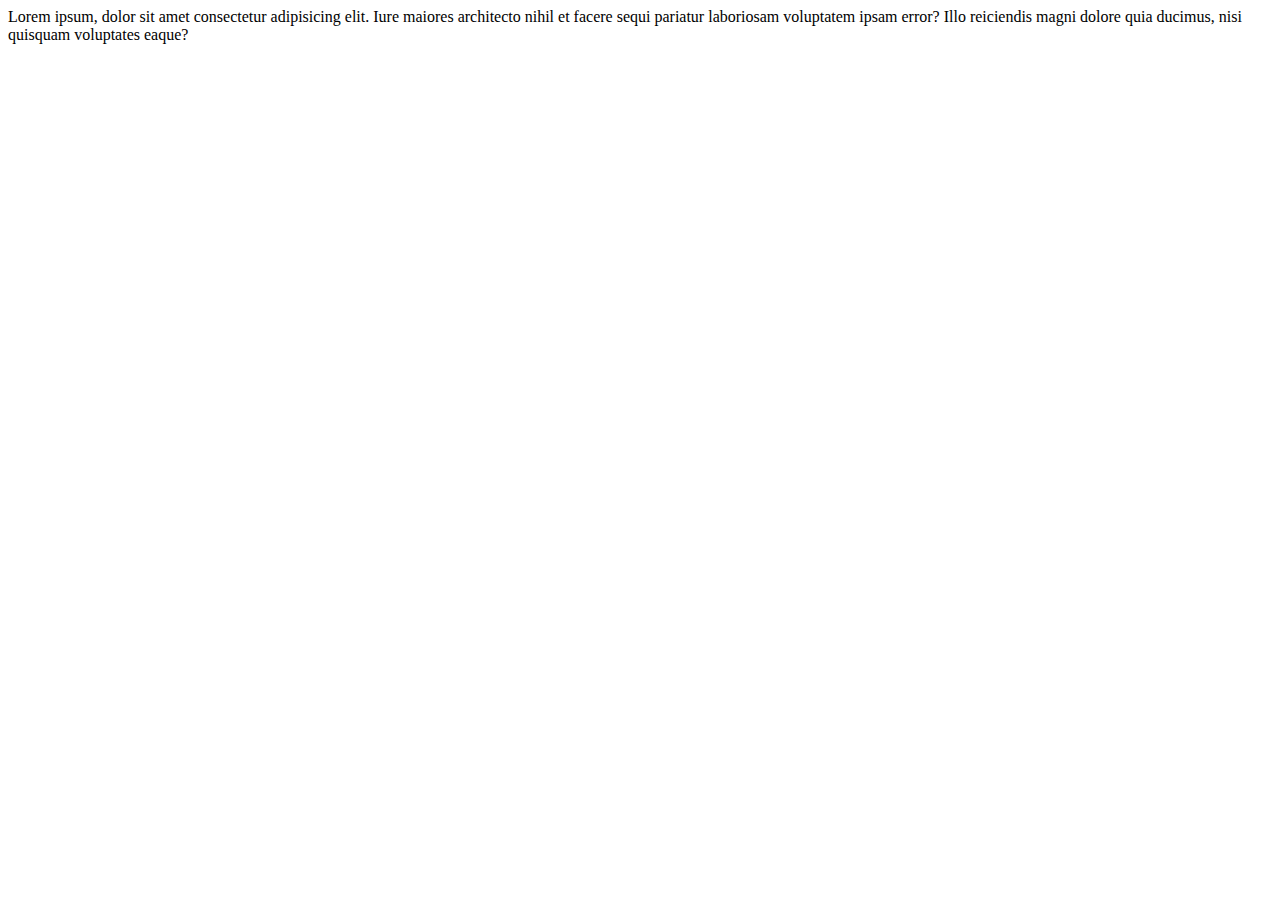
<file: index.html>
<!DOCTYPE html>
<html lang="en">
<head>
    <meta charset="UTF-8">
    <meta name="viewport" content="width=device-width, initial-scale=1.0">
    <title>Document</title>
</head>
<body>
    Lorem ipsum, dolor sit amet consectetur adipisicing elit. Iure maiores architecto nihil et facere sequi pariatur laboriosam voluptatem ipsam error? Illo reiciendis magni dolore quia ducimus, nisi quisquam voluptates eaque?
</body>
</html>
</file>
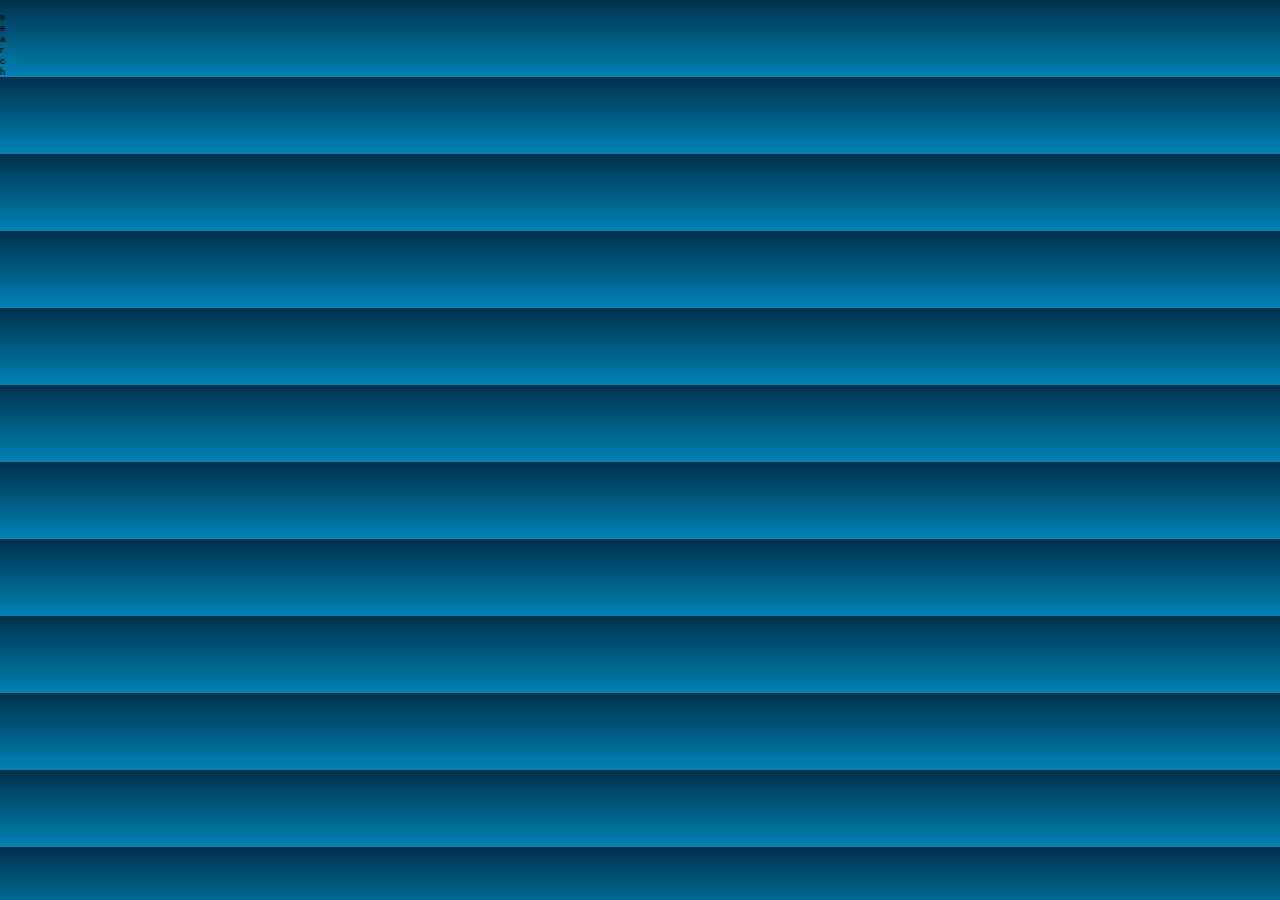
<file: src/Course_card.html>
<!DOCTYPE html>
<html lang="en">
<head>
    <meta charset="UTF-8">
    <meta name="viewport" content="width=device-width, initial-scale=1.0">
    <link rel="shortcut icon" href="../src/img/pics/logo.png" type="image/x-icon">
    <title>Карточка курса</title>
    <link rel="preconnect" href="https://fonts.googleapis.com" />
    <link rel="preconnect" href="https://fonts.gstatic.com" crossorigin />
    <link href="https://fonts.googleapis.com/css2?family=Roboto:wght@400;500;700&display=swap" rel="stylesheet" />
    <link rel="stylesheet" href="https://cdnjs.cloudflare.com/ajax/libs/font-awesome/6.3.0/css/all.min.css"
        integrity="sha512-SzlrxWUlpfuzQ+pcUCosxcglQRNAq/DZjVsC0lE40xsADsfeQoEypE+enwcOiGjk/bSuGGKHEyjSoQ1zVisanQ=="
        crossorigin="anonymous" referrerpolicy="no-referrer" />
    <link rel="stylesheet" href="/src/css/course_card.min.css" />
    <link rel="preconnect" href="https://fonts.googleapis.com">
<link rel="preconnect" href="https://fonts.gstatic.com" crossorigin>
<link href="https://fonts.googleapis.com/css2?family=Inter:wght@100..900&family=Knewave&display=swap" rel="stylesheet">
</head>
<body>
    <!-- <header class="header">
        <div class="line"></div>
        <div class="bc"></div>

        <div class="container">
            <div class="header__top">
                <nav class="nav">
                    <div class="logo">
                        <a href="index.html">
                            <img src="img/pics/logo.png" alt="">
                        </a>
                    </div>

                    <ul class="nav-list">
                        <li><a href="#">Обучение</a></li>
                        <li><a href="#">Туризм</a></li>
                        <li><a href="#">Дайвинг-центры</a></li>
                        <li><a href="#">О нас</a></li>
                        <li><a href="#">Контакты</a></li>
                    </ul>

                    <div class="nav-medium">
                        <div class="nav-dollar">
                            <img src="img/icons/dollar.png" alt="">
                            <p>94.81</p>
                        </div>

                        <div class="nav-euro">
                            <img src="img/icons/euro.png" alt="">
                            <p>101.26</p>
                        </div>
                    </div>

                    <div class="nav-regular">
                        <i class="fa-solid fa-phone-volume"></i>
                        <p>+7 (495) 925-77-99</p>
                    </div>

                    <div class="nav-last">
                        <a href="#" class="login">
                            <img src="img/icons/user-1.svg" alt="">
                            Войти
                        </a>

                        <a href="#" class="theme">
                            <img src="img/icons/sun-1.svg" alt="">
                        </a>
                    </div>
                </nav>
            </div>

            <div class="header__row">
                <div class="path">
                    <ul>
                        <li class="path_item"><a href="#">Главная </a></li>
                        <li class="path_item "><a href="#">Туризм</a></li>
                        <li class="path_item current"><a href="#"> Экспедиционный круиз в Антарктиду 31 января — 14 февраля </a></li>
                    </ul>
                </div>

                <div class="header__content">
                    <div class="header__left">
                        <h1 class="header__title title-large">
                            Экспедиционный круиз в Антарктиду
                        </h1>
                        <p class="header_sub-title">*Для участия в экспедиции необходимо наличие опыта 30 погружений в сухом костюме, а также собственное снаряжение.</p>
                    </div>

                    <div class="header__right">
                        <a href="#"><img src="./img/icons/392526_arrow_left_icon 1.svg" alt=""></a>
                        <a href="#"><img src="./img/icons/392526_arrow_right_icon 1.svg" alt=""></a>
                    </div>
                </div>
            </div>
        </div>
    </header> 
    <main class="main">

        <section class="divers_photo">
            <div class="left">
                <img src="./img/pics/diver_1.png" alt="">
                <img src="./img/pics/diver_2.png" alt="">
                <img src="./img/pics/diver_3.png" alt="">
                <img src="./img/pics/diver_4.png" alt="">
            </div>
            <div class="right">
                <div class="record">
                    <div class="content_record">
                        <div class="arrival_date">
                            <h3 class="title_record">
                                <i class="fa-solid fa-calendar-days"></i> Дата заезда
                            </h3>
                            <p>31.01.2024 — 14.02.2024</p>
                        </div>
    
                        <div class="dotted_line"></div>
    
                        <div class="region">
                            <h3 class="title_record">
                                <i class="fa-solid fa-book-open"></i> Система обучения
                            </h3>
                            <p>PADI</p>
                        </div>
    
                        <div class="dotted_line"></div>
    
                        <div class="accommodation">
                            <h3 class="title_record">
                                <i class="fa-solid fa-star"></i> Уровень обучения
                            </h3>
                            <p>Уровень обучения</p>
                        </div>
    
                        <div class="dotted_line"></div>
    
                        <div class="tour_leader">
                            <h3 class="title_record">
                                <i class="fa-solid fa-location-dot"></i> Место проведения
                            </h3>
                            <p>Дайвинг-центр "Азовский"</p>
                        </div>
    
                        <div class="dotted_line"></div>
    
                        <div class="manager">
                            <h3 class="title_record">
                                <i class="fa-solid fa-user-tie"></i> Инструктор
                            </h3>
                            <p>RuDIVE</p>
                        </div>
    
                        <div class="mail">
                            <p>
                                <i class="fa-regular fa-envelope"></i> kfedosov@dive.ru
                            </p>
                        </div>
                        <div class="phone">
                            <p><i class="fa-solid fa-phone"></i> +7 (495) 925-77-99</p>
                        </div>
    
                        <a href="#" class="btn">Записаться</a>
                    </div>
                </div>
            </div>


        </div>
        </section>

        <div class="container">

            <section class="info_daiving">
                <div class="block_daiving first">
                    <div class="top_daiving">
                        <h4 class="title_daiving">Описание начального курса дайвинга в открытой воде</h4>
                        <img src="./img/icons/plus (5) 1.png" alt="">
                    </div>

                    <div class="bottom_daiving">
                        <p class="text_daiving">Для успешного завершения обучения на начальном курсе дайвинга и получения сертификата международного образца PADI Open Water Diver необходимо в течение года после получения Refferal Card пройти второй этап обучения — выполнить упражнения в открытой воде, совершив четыре учебных погружения. Это можно сделать:</p>
                        <ul class="place">
                            <li> в летний сезон в Подмосковье, в дайв-центре "Спас-Каменка", расположенном в 30 километрах от Москвы; </li>
                            <li>круглый год в теплых морях (например, в первые два дня путешествия с клубом на Красное море, на Мальдивы, Филиппины, Индонезию и др.);</li>
                            <li>в специально организуемых поездках (на Белое море и др.). </li>
                        </ul>
                    </div>
                </div>
                <div class="block_daiving">
                    <div class="top_daiving">
                        <h4 class="title_daiving">Как происходит сдача открытой воды в путешествии на море</h4>
                        <img src="./img/icons/plus-2.svg" alt="">
                    </div>
                </div>
                <div class="block_daiving">
                    <div class="top_daiving">
                        <h4 class="title_daiving">Как происходит сдача открытой воды в Подмосковье</h4>
                        <img src="./img/icons/plus-2.svg" alt="">
                    </div>
                </div>
            </section>

            <section class="photo_course">
                <h4 class="title_photo">Фотографии с курса</h4>
                <picture class="gallery">
                    <div class="top_img">
                        <img src="./img/pics/pic1.png" alt="">
                        <img src="./img/pics/pic2.png" alt="">
                        <img src="./img/pics/pic3.png" alt="">
                    </div>
                    <div class="bottom_img">
                        <img src="./img/pics/pic4.png" alt="">
                        <img src="./img/pics/pic5.png" alt="">
                        <img src="./img/pics/pic6.png" alt="">
                        <img src="./img/pics/pic7.png" alt="">
                    </div>
                </picture>
            </section>

        </div>
        <section class="record_course">
            <div class="title_course">Записаться на курс<br>
                 Курс Open Water Diver (открытая вода) PADI</div>
            <form class="application">
                <div class="user_name">
                    <label for="name">Имя</label>
                    <input id="name" class="name" type="name" placeholder="Введите Ваше имя" required >
                </div>
                <div class="user_phone">
                    <label for="phone">Контактный телефон</label>
                    <input id="phone" class="phone" type="text" placeholder="+7 (___) ___ - __ - __" required >
                </div>

                <button type="submit" class='btn'>Записаться</button>

            </form>
            <div class="user_agreement">
                <input class="agreement" type="checkbox">
                <label for="agreement">Согласен с обработкой персональных данных</label>
            </div>
        </section>
    </main> -->

    <label>
        <input type="text" required>
        <ul>
          <li s>s</li>
          <li e>e</li>
          <li a>a</li>
          <li r>r</li>
          <li c>c</li>
          <li h>h</li>
        </ul>
      </label>
      
</body>
</html>
</file>
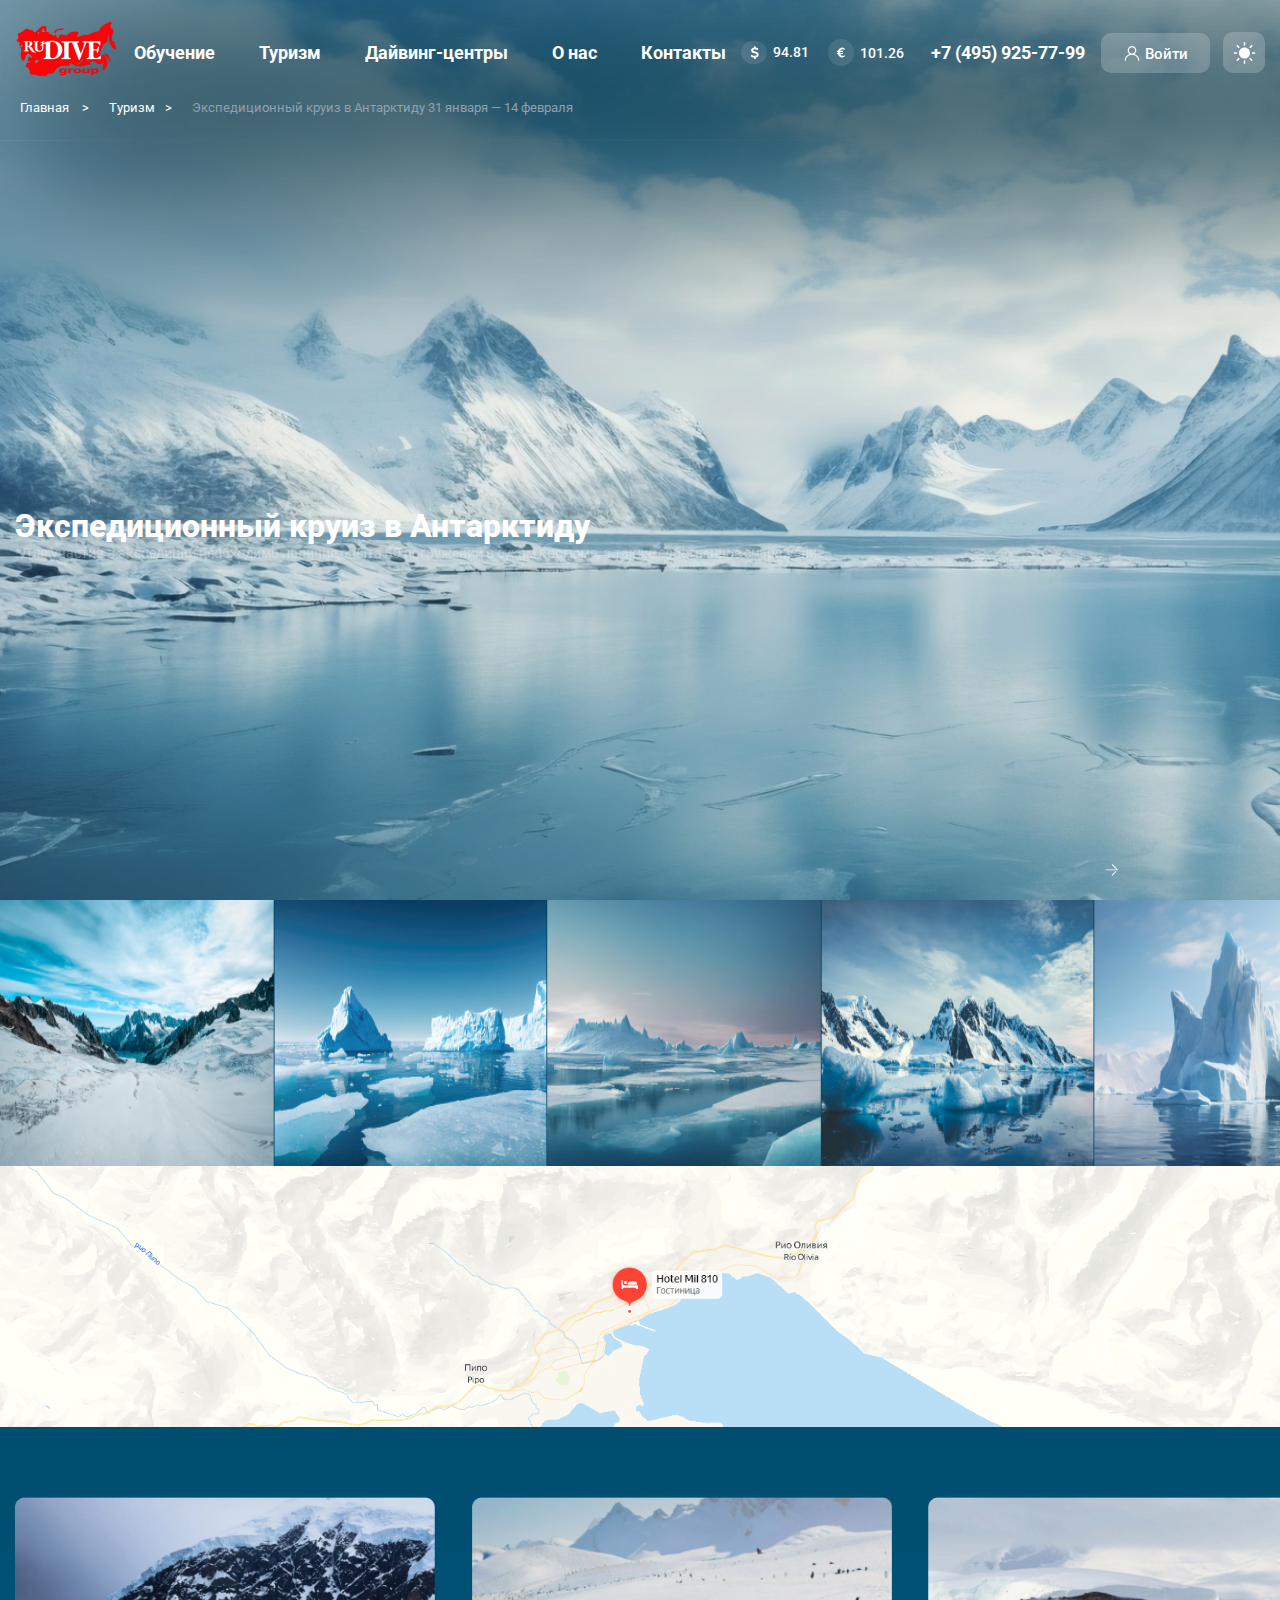
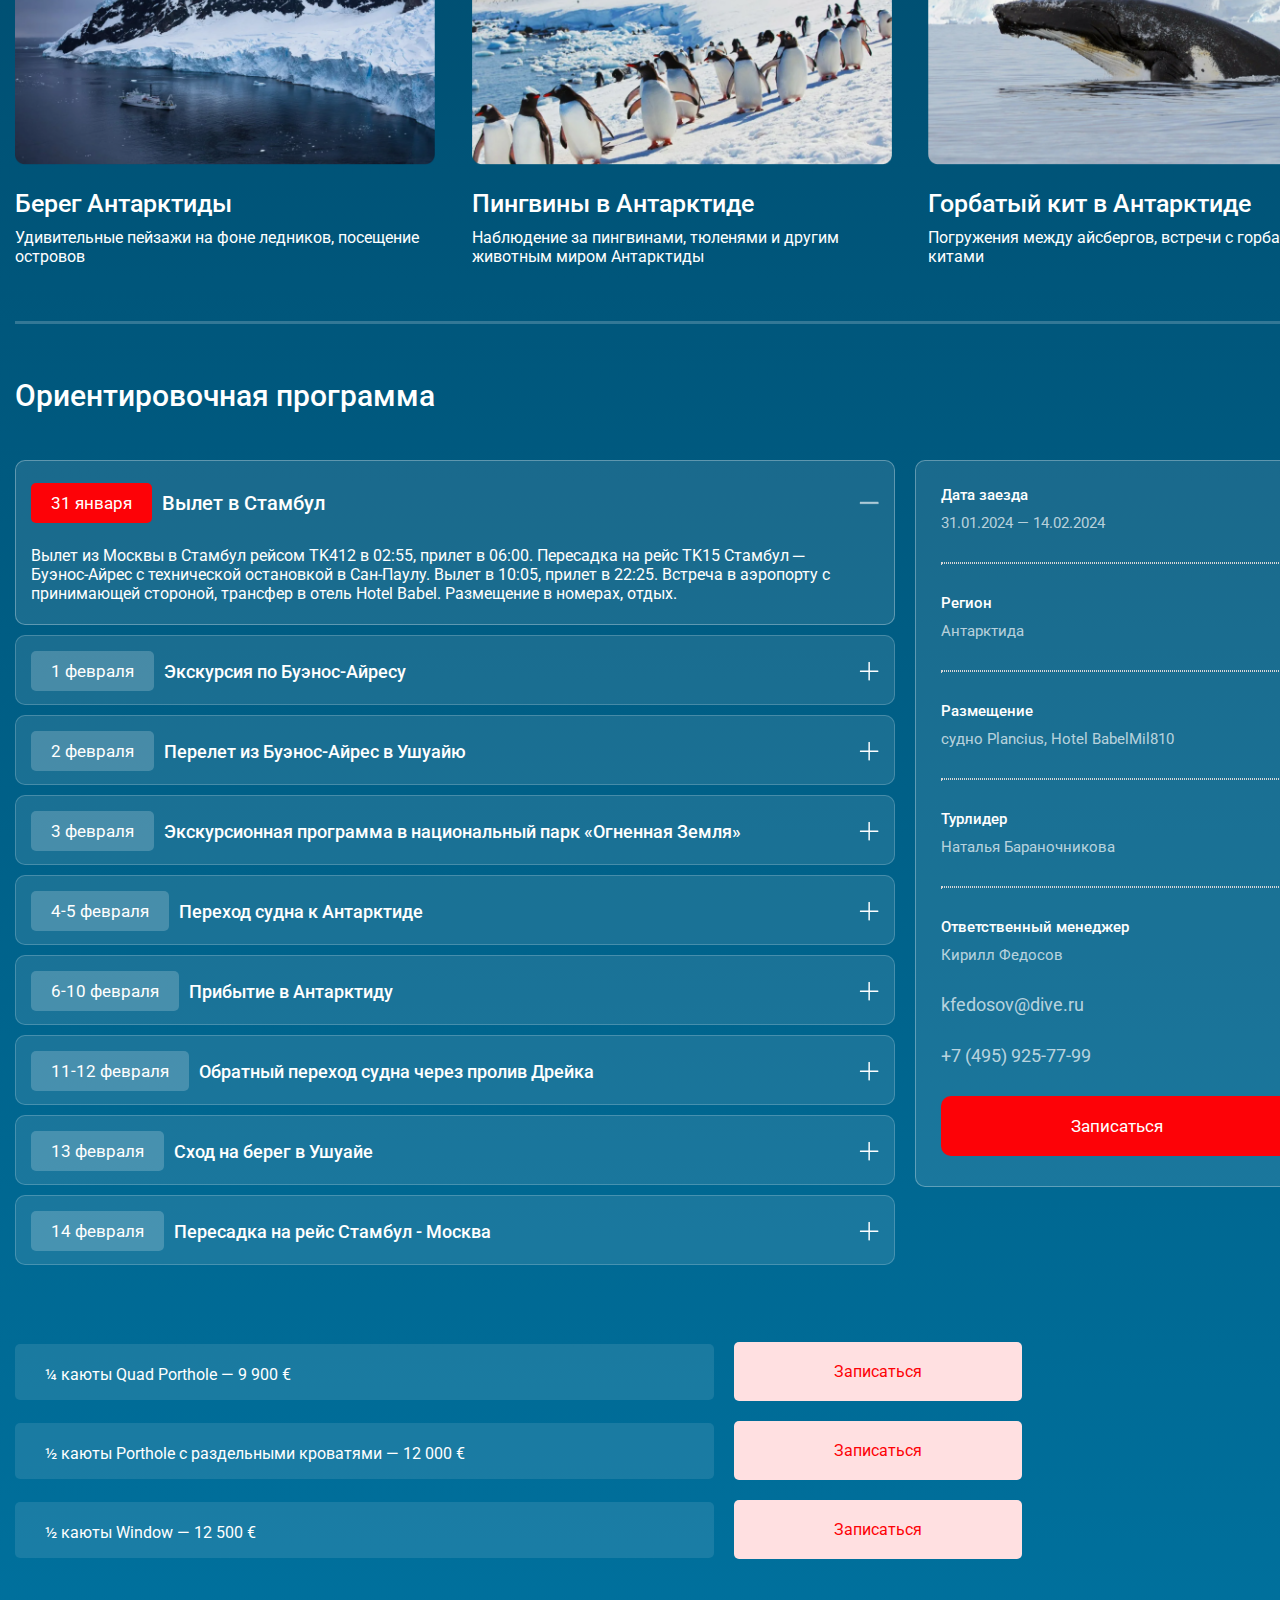
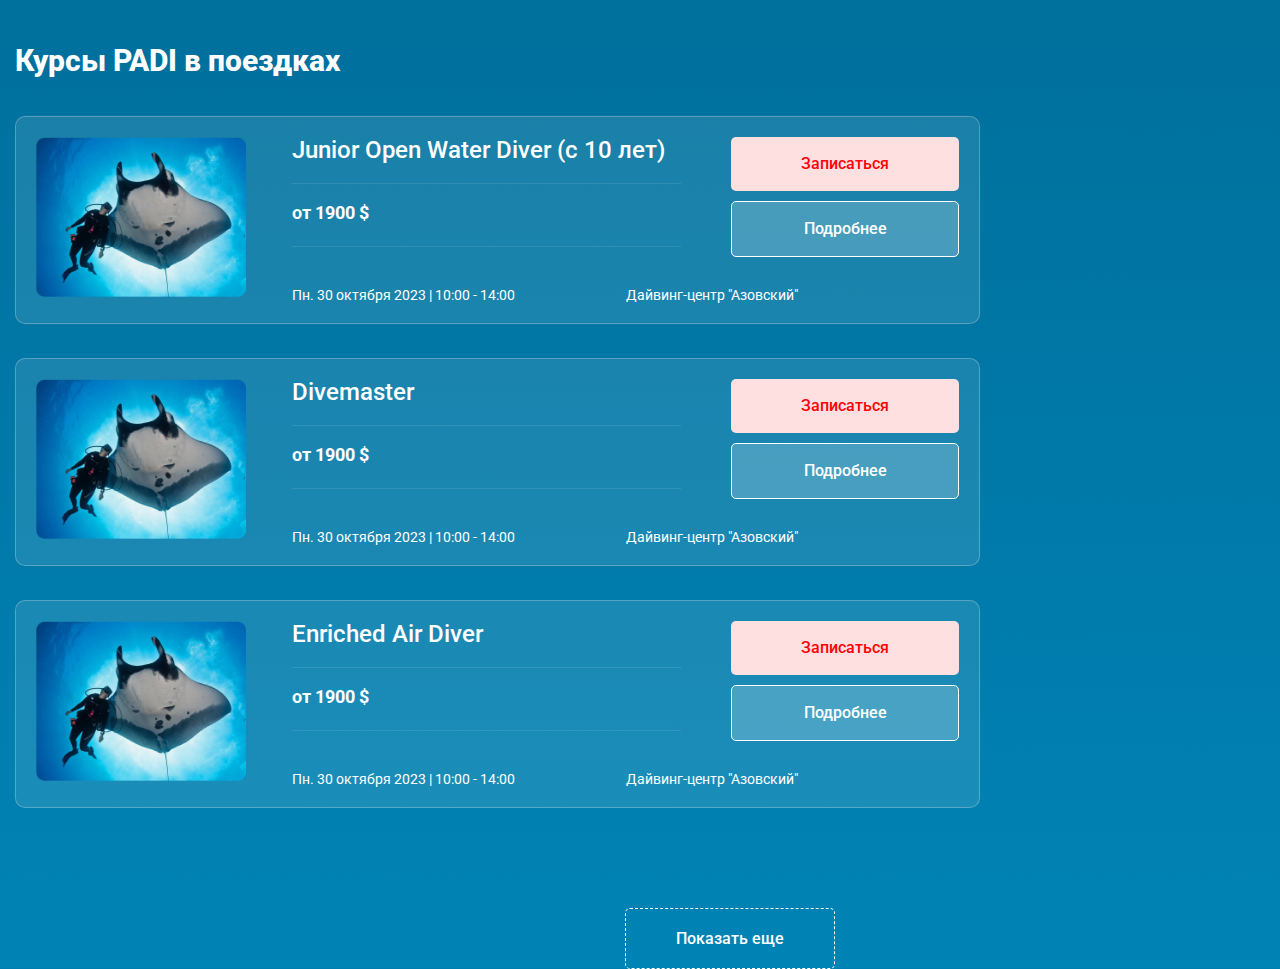
<file: src/Trip_card.html>
<!DOCTYPE html>
<html lang="ru">

<head>
    <meta charset="UTF-8" />
    <meta name="viewport" content="width=device-width, initial-scale=1.0" />
    <link rel="shortcut icon" href="../src/img/pics/logo.png" type="image/x-icon" />
    <title>Антарктида круиз</title>
    <link rel="preconnect" href="https://fonts.googleapis.com" />
    <link rel="preconnect" href="https://fonts.gstatic.com" crossorigin />
    <link href="https://fonts.googleapis.com/css2?family=Roboto:wght@400;500;700&display=swap" rel="stylesheet" />
    <link rel="stylesheet" href="https://cdnjs.cloudflare.com/ajax/libs/font-awesome/6.3.0/css/all.min.css"
        integrity="sha512-SzlrxWUlpfuzQ+pcUCosxcglQRNAq/DZjVsC0lE40xsADsfeQoEypE+enwcOiGjk/bSuGGKHEyjSoQ1zVisanQ=="
        crossorigin="anonymous" referrerpolicy="no-referrer" />
    <link rel="stylesheet" href="css/Trip_card.css" />
</head>

<body>
    <header class="header">
        <div class="line"></div>
        <div class="bc"></div>

        <div class="container">
            <div class="header__top">
                <nav class="nav">
                    <div class="logo">
                        <a href="index.html">
                            <img src="img/pics/logo.png" alt="" />
                        </a>
                    </div>

                    <ul class="nav-list">
                        <li><a href="#">Обучение</a></li>
                        <li><a href="#">Туризм</a></li>
                        <li><a href="#">Дайвинг-центры</a></li>
                        <li><a href="#">О нас</a></li>
                        <li><a href="#">Контакты</a></li>
                    </ul>

                    <div class="nav-medium">
                        <div class="nav-dollar">
                            <img src="img/icons/dollar.png" alt="" />
                            <p>94.81</p>
                        </div>

                        <div class="nav-euro">
                            <img src="img/icons/euro.png" alt="" />
                            <p>101.26</p>
                        </div>
                    </div>

                    <div class="nav-regular">
                        <i class="fa-solid fa-phone-volume"></i>
                        <p>+7 (495) 925-77-99</p>
                    </div>

                    <div class="nav-last">
                        <a href="#" class="login">
                            <img src="img/icons/user-1.svg" alt="" />
                            Войти
                        </a>

                        <a href="#" class="theme">
                            <img src="img/icons/sun-1.svg" alt="" />
                        </a>
                    </div>
                </nav>
            </div>

            <div class="header__row">
                <div class="path">
                    <ul>
                        <li class="path_item"><a href="#">Главная </a></li>
                        <li class="path_item"><a href="#">Туризм</a></li>
                        <li class="path_item current">
                            <a href="#">Экспедиционный круиз в Антарктиду 31 января — 14 февраля</a>
                        </li>
                    </ul>
                </div>

                <div class="header__content">
                    <div class="header__left">
                        <h1 class="header__title title-large">
                            Экспедиционный круиз в Антарктиду
                        </h1>
                        <p class="header_sub-title">
                            *Для участия в экспедиции необходимо наличие опыта 30 погружений
                            в сухом костюме, а также собственное снаряжение.
                        </p>
                    </div>

                    <div class="header__right">
                        <a href="#"><img src="./img/icons/392526_arrow_left_icon 1.svg" alt="" /></a>
                        <a href="#"><img src="./img/icons/392526_arrow_right_icon 1.svg" alt="" /></a>
                    </div>
                </div>
            </div>
        </div>
    </header>

    <main class="main">
        <section class="hero">
            <div class="photo_Antarctica">
                <img src="./img/pics/Rectangle 84.png" alt="" />
                <img src="./img/pics/Rectangle 85.png" alt="" />
                <img src="./img/pics/Rectangle 86.png" alt="" />
                <img src="./img/pics/Rectangle 87.png" alt="" />
                <img src="./img/pics/Rectangle 88.png" alt="" />
            </div>
            <div class="card_Antarctica">
                <img src="./img/pics/map.png" alt="" />
            </div>
        </section>

        <div class="container">
            <section class="about_Antarctica">
                <div class="card_Antarctica">
                    <img src="./img/pics/Rectangle 73.png" alt="" />
                    <h2 class="title_Antarctica">Берег Антарктиды</h2>
                    <p class="text_Antarctica">
                        Удивительные пейзажи на фоне ледников, посещение островов
                    </p>
                </div>

                <div class="card_Antarctica">
                    <img src="./img/pics/Rectangle 74.png" alt="" />
                    <h2 class="title_Antarctica">Пингвины в Антарктиде</h2>
                    <p class="text_Antarctica">
                        Наблюдение за пингвинами, тюленями и другим животным миром
                        Антарктиды
                    </p>
                </div>

                <div class="card_Antarctica">
                    <img src="./img/pics/Rectangle 75.png" alt="" />
                    <h2 class="title_Antarctica">Горбатый кит в Антарктиде</h2>
                    <p class="text_Antarctica">
                        Погружения между айсбергов, встречи с горбатыми китами
                    </p>
                </div>
            </section>

            <div class="line"></div>

            <section class="indicative_program">
                <h3 class="title_indicative">Ориентировочная программа</h3>

                <div class="content_indicative">
                    <div class="left_content">
                        <div class="travel_block">
                            <div class="content_travel">
                                <div class="date">31 января</div>
                                <div class="travel_text">Вылет в Стамбул</div>
                            </div>
                            <a href="#"><img src="./img/icons/plus (5) 1.png" alt="image" /></a>
                            <div class="info_travel">
                                Вылет из Москвы в Стамбул рейсом TK412 в 02:55, прилет в
                                06:00. Пересадка на рейс TK15 Стамбул ─ Буэнос-Айрес с
                                технической остановкой в Сан-Паулу. Вылет в 10:05, прилет в
                                22:25. Встреча в аэропорту с принимающей стороной, трансфер в
                                отель Hotel Babel. Размещение в номерах, отдых.
                            </div>
                        </div>
                        <div class="travel_block">
                            <div class="content_travel">
                                <div class="date">1 февраля</div>
                                <div class="travel_text">Экскурсия по Буэнос-Айресу</div>
                            </div>
                            <a href="#"><img src="./img/icons/plus-2.svg" alt="image" /></a>
                        </div>
                        <div class="travel_block">
                            <div class="content_travel">
                                <div class="date">2 февраля</div>
                                <div class="travel_text">
                                    Перелет из Буэнос-Айрес в Ушуайю
                                </div>
                            </div>
                            <a href="#"><img src="./img/icons/plus-2.svg" alt="image" /></a>
                        </div>
                        <div class="travel_block">
                            <div class="content_travel">
                                <div class="date">3 февраля</div>
                                <div class="travel_text">
                                    Экскурсионная программа в национальный парк «Огненная Земля»
                                </div>
                            </div>
                            <a href="#"><img src="./img/icons/plus-2.svg" alt="image" /></a>
                        </div>
                        <div class="travel_block">
                            <div class="content_travel">
                                <div class="date">4-5 февраля</div>
                                <div class="travel_text">Переход судна к Антарктиде</div>
                            </div>
                            <a href="#"><img src="./img/icons/plus-2.svg" alt="image" /></a>
                        </div>
                        <div class="travel_block">
                            <div class="content_travel">
                                <div class="date">6-10 февраля</div>
                                <div class="travel_text">Прибытие в Антарктиду</div>
                            </div>
                            <a href="#"><img src="./img/icons/plus-2.svg" alt="image" /></a>
                        </div>
                        <div class="travel_block">
                            <div class="content_travel">
                                <div class="date">11-12 февраля</div>
                                <div class="travel_text">
                                    Обратный переход судна через пролив Дрейка
                                </div>
                            </div>
                            <a href="#"><img src="./img/icons/plus-2.svg" alt="image" /></a>
                        </div>
                        <div class="travel_block">
                            <div class="content_travel">
                                <div class="date">13 февраля</div>
                                <div class="travel_text">Сход на берег в Ушуайе</div>
                            </div>
                            <a href="#"><img src="./img/icons/plus-2.svg" alt="image" /></a>
                        </div>
                        <div class="travel_block">
                            <div class="content_travel">
                                <div class="date">14 февраля</div>
                                <div class="travel_text">
                                    Пересадка на рейс Стамбул - Москва
                                </div>
                            </div>
                            <a href="#"><img src="./img/icons/plus-2.svg" alt="image" /></a>
                        </div>
                    </div>
                    <div class="right_content">
                        <div class="record">
                            <div class="content_record">
                                <div class="arrival_date">
                                    <h3 class="title_record">
                                        <i class="fa-solid fa-calendar-days"></i> Дата заезда
                                    </h3>
                                    <p>31.01.2024 — 14.02.2024</p>
                                </div>

                                <div class="dotted_line"></div>

                                <div class="region">
                                    <h3 class="title_record">
                                        <i class="fa-solid fa-location-dot"></i> Регион
                                    </h3>
                                    <p>Антарктида</p>
                                </div>

                                <div class="dotted_line"></div>

                                <div class="accommodation">
                                    <h3 class="title_record">
                                        <i class="fa-solid fa-bed"></i> Размещение
                                    </h3>
                                    <p>судно Plancius, Hotel BabelMil810</p>
                                </div>

                                <div class="dotted_line"></div>

                                <div class="tour_leader">
                                    <h3 class="title_record">
                                        <i class="fa-solid fa-user-gear"></i> Турлидер
                                    </h3>
                                    <p>Наталья Бараночникова</p>
                                </div>

                                <div class="dotted_line"></div>

                                <div class="manager">
                                    <h3 class="title_record">
                                        <i class="fa-solid fa-user-tie"></i> Ответственный
                                        менеджер
                                    </h3>
                                    <p>Кирилл Федосов</p>
                                </div>

                                <div class="mail">
                                    <p>
                                        <i class="fa-regular fa-envelope"></i> kfedosov@dive.ru
                                    </p>
                                </div>
                                <div class="phone">
                                    <p><i class="fa-solid fa-phone"></i> +7 (495) 925-77-99</p>
                                </div>

                                <a href="#" class="btn">Записаться</a>
                            </div>
                        </div>
                    </div>
                </div>
            </section>

            <div class="record_cabins">
                <div class="flex_block">
                    <div class="about_cabin">¼ каюты Quad Porthole — 9 900 €</div>
                    <a href="#" class="btn_cabin">Записаться</a>
                </div>
                <div class="flex_block">
                    <div class="about_cabin">
                        ½ каюты Porthole с раздельными кроватями — 12 000 €
                    </div>
                    <a href="#" class="btn_cabin">Записаться</a>
                </div>
                <div class="flex_block">
                    <div class="about_cabin">½ каюты Window — 12 500 €</div>
                    <a href="#" class="btn_cabin">Записаться</a>
                </div>
            </div>

            <section class="padi">
                <div class="title_padi">Курсы PADI в поездках</div>

                <article class="card_padi">
                    <div class="left_content">
                        <img src="./img/pics/Rectangle 41.png" alt="" />
                    </div>
                    <div class="right_content">
                        <div class="top-text">
                            <div class="text-left">
                                <h4 class="title">Junior Open Water Diver (с 10 лет)</h4>
                                <div class="line_padi"></div>
                                <p class="cost">
                                    <i class="fa-solid fa-wallet"></i> от 1900 $
                                </p>
                                <div class="line_padi"></div>
                            </div>
                            <div class="right-btns">
                                <a href="#" class="btn_padi">Записаться</a>
                                <a href="#" class="btn-padi2">Подробнее</a>
                            </div>
                        </div>
                        <div class="bottom-text">
                            <div class="date">
                                <p>
                                    <i class="fa-solid fa-calendar-days"></i> Пн. 30 октября
                                    2023 | 10:00 - 14:00
                                </p>
                            </div>

                            <div class="daiving">
                                <p>
                                    <i class="fa-solid fa-water"></i> Дайвинг-центр "Азовский"
                                </p>
                            </div>
                        </div>
                    </div>
                </article>
                <article class="card_padi">
                    <div class="left_content">
                        <img src="./img/pics/Rectangle 41.png" alt="" />
                    </div>
                    <div class="right_content">
                        <div class="top-text">
                            <div class="text-left">
                                <h4 class="title">Divemaster</h4>
                                <div class="line_padi"></div>
                                <p class="cost">
                                    <i class="fa-solid fa-wallet"></i> от 1900 $
                                </p>
                                <div class="line_padi"></div>
                            </div>
                            <div class="right-btns">
                                <a href="#" class="btn_padi">Записаться</a>
                                <a href="#" class="btn-padi2">Подробнее</a>
                            </div>
                        </div>
                        <div class="bottom-text">
                            <div class="date">
                                <p>
                                    <i class="fa-solid fa-calendar-days"></i> Пн. 30 октября
                                    2023 | 10:00 - 14:00
                                </p>
                            </div>

                            <div class="daiving">
                                <p>
                                    <i class="fa-solid fa-water"></i> Дайвинг-центр "Азовский"
                                </p>
                            </div>
                        </div>
                    </div>
                </article>
                <article class="card_padi mb">
                    <div class="left_content">
                        <img src="./img/pics/Rectangle 41.png" alt="" />
                    </div>
                    <div class="right_content">
                        <div class="top-text">
                            <div class="text-left">
                                <h4 class="title">Enriched Air Diver</h4>
                                <div class="line_padi"></div>
                                <p class="cost">
                                    <i class="fa-solid fa-wallet"></i> от 1900 $
                                </p>
                                <div class="line_padi"></div>
                            </div>
                            <div class="right-btns">
                                <a href="#" class="btn_padi">Записаться</a>
                                <a href="#" class="btn-padi2">Подробнее</a>
                            </div>
                        </div>
                        <div class="bottom-text">
                            <div class="date">
                                <p>
                                    <i class="fa-solid fa-calendar-days"></i> Пн. 30 октября
                                    2023 | 10:00 - 14:00
                                </p>
                            </div>

                            <div class="daiving">
                                <p>
                                    <i class="fa-solid fa-water"></i> Дайвинг-центр "Азовский"
                                </p>
                            </div>
                        </div>
                    </div>
                </article>
                <a href="#" class="btn_yet">Показать еще</a>
            </section>
        </div>
    </main>
</body>

</html>
</file>
<file: src/css/Trip_card.css>
html {
  font-size: 10px;
}

body {
  font-family: "Roboto";
  background: -webkit-gradient(linear, left top, left bottom, from(#00314B), to(#0083B5));
  background: linear-gradient(180deg, #00314B 0%, #0083B5);
}

.container {
  max-width: 140rem;
  margin: 0 auto;
  padding: 0 1.5rem;
  width: 100%;
}
@media (max-width: 375px) {
  .container {
    padding: 0 1rem;
  }
}

@-webkit-keyframes pulse {
  0% {
    -webkit-transform: scale(1);
            transform: scale(1);
  }
  50% {
    -webkit-transform: scale(1.1);
            transform: scale(1.1);
  }
  100% {
    -webkit-transform: scale(1);
            transform: scale(1);
  }
}

@keyframes pulse {
  0% {
    -webkit-transform: scale(1);
            transform: scale(1);
  }
  50% {
    -webkit-transform: scale(1.1);
            transform: scale(1.1);
  }
  100% {
    -webkit-transform: scale(1);
            transform: scale(1);
  }
}
@-webkit-keyframes spin {
  0% {
    -webkit-transform: rotate(0deg);
            transform: rotate(0deg);
  }
  100% {
    -webkit-transform: rotate(360deg);
            transform: rotate(360deg);
  }
}
@keyframes spin {
  0% {
    -webkit-transform: rotate(0deg);
            transform: rotate(0deg);
  }
  100% {
    -webkit-transform: rotate(360deg);
            transform: rotate(360deg);
  }
}
@-webkit-keyframes jump {
  0%, 100% {
    -webkit-transform: translateY(0);
            transform: translateY(0);
  }
  50% {
    -webkit-transform: translateY(-20px);
            transform: translateY(-20px);
  }
}
@keyframes jump {
  0%, 100% {
    -webkit-transform: translateY(0);
            transform: translateY(0);
  }
  50% {
    -webkit-transform: translateY(-20px);
            transform: translateY(-20px);
  }
}
@-webkit-keyframes blink {
  0%, 100% {
    opacity: 1;
  }
  50% {
    opacity: 0;
  }
}
@keyframes blink {
  0%, 100% {
    opacity: 1;
  }
  50% {
    opacity: 0;
  }
}
@-webkit-keyframes shake {
  0%, 100% {
    -webkit-transform: translateX(0);
            transform: translateX(0);
  }
  25% {
    -webkit-transform: translateX(-5px);
            transform: translateX(-5px);
  }
  75% {
    -webkit-transform: translateX(5px);
            transform: translateX(5px);
  }
}
@keyframes shake {
  0%, 100% {
    -webkit-transform: translateX(0);
            transform: translateX(0);
  }
  25% {
    -webkit-transform: translateX(-5px);
            transform: translateX(-5px);
  }
  75% {
    -webkit-transform: translateX(5px);
            transform: translateX(5px);
  }
}
@-webkit-keyframes flip {
  0% {
    -webkit-transform: rotateY(0);
            transform: rotateY(0);
  }
  100% {
    -webkit-transform: rotateY(360deg);
            transform: rotateY(360deg);
  }
}
@keyframes flip {
  0% {
    -webkit-transform: rotateY(0);
            transform: rotateY(0);
  }
  100% {
    -webkit-transform: rotateY(360deg);
            transform: rotateY(360deg);
  }
}
@-webkit-keyframes zoom-in {
  0% {
    -webkit-transform: scale(1);
            transform: scale(1);
  }
  100% {
    -webkit-transform: scale(1.5);
            transform: scale(1.5);
  }
}
@keyframes zoom-in {
  0% {
    -webkit-transform: scale(1);
            transform: scale(1);
  }
  100% {
    -webkit-transform: scale(1.5);
            transform: scale(1.5);
  }
}
@-webkit-keyframes zoom-out {
  0% {
    -webkit-transform: scale(1.5);
            transform: scale(1.5);
  }
  100% {
    -webkit-transform: scale(1);
            transform: scale(1);
  }
}
@keyframes zoom-out {
  0% {
    -webkit-transform: scale(1.5);
            transform: scale(1.5);
  }
  100% {
    -webkit-transform: scale(1);
            transform: scale(1);
  }
}
@-webkit-keyframes rise {
  0% {
    -webkit-transform: translateY(20px);
            transform: translateY(20px);
    opacity: 0;
  }
  100% {
    -webkit-transform: translateY(0);
            transform: translateY(0);
    opacity: 1;
  }
}
@keyframes rise {
  0% {
    -webkit-transform: translateY(20px);
            transform: translateY(20px);
    opacity: 0;
  }
  100% {
    -webkit-transform: translateY(0);
            transform: translateY(0);
    opacity: 1;
  }
}
@-webkit-keyframes fall {
  0% {
    -webkit-transform: translateY(-20px);
            transform: translateY(-20px);
    opacity: 0;
  }
  100% {
    -webkit-transform: translateY(0);
            transform: translateY(0);
    opacity: 1;
  }
}
@keyframes fall {
  0% {
    -webkit-transform: translateY(-20px);
            transform: translateY(-20px);
    opacity: 0;
  }
  100% {
    -webkit-transform: translateY(0);
            transform: translateY(0);
    opacity: 1;
  }
}
@-webkit-keyframes expand {
  0% {
    width: 0;
  }
  100% {
    width: 100%;
  }
}
@keyframes expand {
  0% {
    width: 0;
  }
  100% {
    width: 100%;
  }
}
@-webkit-keyframes contract {
  0% {
    width: 100%;
  }
  100% {
    width: 0;
  }
}
@keyframes contract {
  0% {
    width: 100%;
  }
  100% {
    width: 0;
  }
}
* {
  padding: 0px;
  margin: 0px;
  border: none;
}

*,
*::before,
*::after {
  -webkit-box-sizing: border-box;
          box-sizing: border-box;
}

:focus,
:active {
  outline: none;
}

a:focus,
a:active {
  outline: none;
}

/* Links */
a,
a:link,
a:visited {
  /* color: inherit; */
  text-decoration: none;
  /* display: inline-block; */
}

a:hover {
  /* color: inherit; */
  text-decoration: none;
}

/* Common */
aside,
nav,
footer,
header,
section,
main {
  display: block;
}

h1,
h2,
h3,
h4,
h5,
h6,
p {
  font-size: inherit;
  font-weight: inherit;
}

ul,
ul li {
  list-style: none;
}

img {
  vertical-align: top;
}

img,
svg {
  max-width: 100%;
  height: auto;
}

address {
  font-style: normal;
}

/* Form */
input,
textarea,
button,
select {
  font-family: inherit;
  font-size: inherit;
  color: inherit;
  background-color: transparent;
}

input::-ms-clear {
  display: none;
}

button,
input[type=submit] {
  display: inline-block;
  -webkit-box-shadow: none;
          box-shadow: none;
  background-color: transparent;
  background: none;
  cursor: pointer;
}

input:focus,
input:active,
button:focus,
button:active {
  outline: none;
}

button::-moz-focus-inner {
  padding: 0;
  border: 0;
}

label {
  cursor: pointer;
}

legend {
  display: block;
}

html {
  font-size: 10px;
}

body {
  font-family: "Roboto";
  background: -webkit-gradient(linear, left top, left bottom, from(#00314B), to(#0083B5));
  background: linear-gradient(180deg, #00314B 0%, #0083B5);
}

.container {
  max-width: 140rem;
  margin: 0 auto;
  padding: 0 1.5rem;
  width: 100%;
}
@media (max-width: 375px) {
  .container {
    padding: 0 1rem;
  }
}

@keyframes pulse {
  0% {
    -webkit-transform: scale(1);
            transform: scale(1);
  }
  50% {
    -webkit-transform: scale(1.1);
            transform: scale(1.1);
  }
  100% {
    -webkit-transform: scale(1);
            transform: scale(1);
  }
}
@keyframes spin {
  0% {
    -webkit-transform: rotate(0deg);
            transform: rotate(0deg);
  }
  100% {
    -webkit-transform: rotate(360deg);
            transform: rotate(360deg);
  }
}
@keyframes jump {
  0%, 100% {
    -webkit-transform: translateY(0);
            transform: translateY(0);
  }
  50% {
    -webkit-transform: translateY(-20px);
            transform: translateY(-20px);
  }
}
@keyframes blink {
  0%, 100% {
    opacity: 1;
  }
  50% {
    opacity: 0;
  }
}
@keyframes shake {
  0%, 100% {
    -webkit-transform: translateX(0);
            transform: translateX(0);
  }
  25% {
    -webkit-transform: translateX(-5px);
            transform: translateX(-5px);
  }
  75% {
    -webkit-transform: translateX(5px);
            transform: translateX(5px);
  }
}
@keyframes flip {
  0% {
    -webkit-transform: rotateY(0);
            transform: rotateY(0);
  }
  100% {
    -webkit-transform: rotateY(360deg);
            transform: rotateY(360deg);
  }
}
@keyframes zoom-in {
  0% {
    -webkit-transform: scale(1);
            transform: scale(1);
  }
  100% {
    -webkit-transform: scale(1.5);
            transform: scale(1.5);
  }
}
@keyframes zoom-out {
  0% {
    -webkit-transform: scale(1.5);
            transform: scale(1.5);
  }
  100% {
    -webkit-transform: scale(1);
            transform: scale(1);
  }
}
@keyframes rise {
  0% {
    -webkit-transform: translateY(20px);
            transform: translateY(20px);
    opacity: 0;
  }
  100% {
    -webkit-transform: translateY(0);
            transform: translateY(0);
    opacity: 1;
  }
}
@keyframes fall {
  0% {
    -webkit-transform: translateY(-20px);
            transform: translateY(-20px);
    opacity: 0;
  }
  100% {
    -webkit-transform: translateY(0);
            transform: translateY(0);
    opacity: 1;
  }
}
@keyframes expand {
  0% {
    width: 0;
  }
  100% {
    width: 100%;
  }
}
@keyframes contract {
  0% {
    width: 100%;
  }
  100% {
    width: 0;
  }
}
* {
  padding: 0px;
  margin: 0px;
  border: none;
}

*,
*::before,
*::after {
  -webkit-box-sizing: border-box;
          box-sizing: border-box;
}

:focus,
:active {
  outline: none;
}

a:focus,
a:active {
  outline: none;
}

/* Links */
a,
a:link,
a:visited {
  /* color: inherit; */
  text-decoration: none;
  /* display: inline-block; */
}

a:hover {
  /* color: inherit; */
  text-decoration: none;
}

/* Common */
aside,
nav,
footer,
header,
section,
main {
  display: block;
}

h1,
h2,
h3,
h4,
h5,
h6,
p {
  font-size: inherit;
  font-weight: inherit;
}

ul,
ul li {
  list-style: none;
}

img {
  vertical-align: top;
}

img,
svg {
  max-width: 100%;
  height: auto;
}

address {
  font-style: normal;
}

/* Form */
input,
textarea,
button,
select {
  font-family: inherit;
  font-size: inherit;
  color: inherit;
  background-color: transparent;
}

input::-ms-clear {
  display: none;
}

button,
input[type=submit] {
  display: inline-block;
  -webkit-box-shadow: none;
          box-shadow: none;
  background-color: transparent;
  background: none;
  cursor: pointer;
}

input:focus,
input:active,
button:focus,
button:active {
  outline: none;
}

button::-moz-focus-inner {
  padding: 0;
  border: 0;
}

label {
  cursor: pointer;
}

legend {
  display: block;
}

.hero .photo_Antarctica {
  display: -webkit-box;
  display: -ms-flexbox;
  display: flex;
}
.hero .photo_Antarctica img {
  width: 380.5px;
  height: 350px;
}
.hero .card_Antarctica img {
  width: 100%;
}

@media (max-width: 1366px) {
  .hero .photo_Antarctica img {
    width: 273.5px;
    height: 266px;
  }
}
@media screen and (max-width: 900px) {
  .hero .photo_Antarctica img {
    width: 180.5px;
    height: 181px;
  }
}
html {
  font-size: 10px;
}

body {
  font-family: "Roboto";
  background: -webkit-gradient(linear, left top, left bottom, from(#00314B), to(#0083B5));
  background: linear-gradient(180deg, #00314B 0%, #0083B5);
}

.container {
  max-width: 140rem;
  margin: 0 auto;
  padding: 0 1.5rem;
  width: 100%;
}
@media (max-width: 375px) {
  .container {
    padding: 0 1rem;
  }
}

@keyframes pulse {
  0% {
    -webkit-transform: scale(1);
            transform: scale(1);
  }
  50% {
    -webkit-transform: scale(1.1);
            transform: scale(1.1);
  }
  100% {
    -webkit-transform: scale(1);
            transform: scale(1);
  }
}
@keyframes spin {
  0% {
    -webkit-transform: rotate(0deg);
            transform: rotate(0deg);
  }
  100% {
    -webkit-transform: rotate(360deg);
            transform: rotate(360deg);
  }
}
@keyframes jump {
  0%, 100% {
    -webkit-transform: translateY(0);
            transform: translateY(0);
  }
  50% {
    -webkit-transform: translateY(-20px);
            transform: translateY(-20px);
  }
}
@keyframes blink {
  0%, 100% {
    opacity: 1;
  }
  50% {
    opacity: 0;
  }
}
@keyframes shake {
  0%, 100% {
    -webkit-transform: translateX(0);
            transform: translateX(0);
  }
  25% {
    -webkit-transform: translateX(-5px);
            transform: translateX(-5px);
  }
  75% {
    -webkit-transform: translateX(5px);
            transform: translateX(5px);
  }
}
@keyframes flip {
  0% {
    -webkit-transform: rotateY(0);
            transform: rotateY(0);
  }
  100% {
    -webkit-transform: rotateY(360deg);
            transform: rotateY(360deg);
  }
}
@keyframes zoom-in {
  0% {
    -webkit-transform: scale(1);
            transform: scale(1);
  }
  100% {
    -webkit-transform: scale(1.5);
            transform: scale(1.5);
  }
}
@keyframes zoom-out {
  0% {
    -webkit-transform: scale(1.5);
            transform: scale(1.5);
  }
  100% {
    -webkit-transform: scale(1);
            transform: scale(1);
  }
}
@keyframes rise {
  0% {
    -webkit-transform: translateY(20px);
            transform: translateY(20px);
    opacity: 0;
  }
  100% {
    -webkit-transform: translateY(0);
            transform: translateY(0);
    opacity: 1;
  }
}
@keyframes fall {
  0% {
    -webkit-transform: translateY(-20px);
            transform: translateY(-20px);
    opacity: 0;
  }
  100% {
    -webkit-transform: translateY(0);
            transform: translateY(0);
    opacity: 1;
  }
}
@keyframes expand {
  0% {
    width: 0;
  }
  100% {
    width: 100%;
  }
}
@keyframes contract {
  0% {
    width: 100%;
  }
  100% {
    width: 0;
  }
}
* {
  padding: 0px;
  margin: 0px;
  border: none;
}

*,
*::before,
*::after {
  -webkit-box-sizing: border-box;
          box-sizing: border-box;
}

:focus,
:active {
  outline: none;
}

a:focus,
a:active {
  outline: none;
}

/* Links */
a,
a:link,
a:visited {
  /* color: inherit; */
  text-decoration: none;
  /* display: inline-block; */
}

a:hover {
  /* color: inherit; */
  text-decoration: none;
}

/* Common */
aside,
nav,
footer,
header,
section,
main {
  display: block;
}

h1,
h2,
h3,
h4,
h5,
h6,
p {
  font-size: inherit;
  font-weight: inherit;
}

ul,
ul li {
  list-style: none;
}

img {
  vertical-align: top;
}

img,
svg {
  max-width: 100%;
  height: auto;
}

address {
  font-style: normal;
}

/* Form */
input,
textarea,
button,
select {
  font-family: inherit;
  font-size: inherit;
  color: inherit;
  background-color: transparent;
}

input::-ms-clear {
  display: none;
}

button,
input[type=submit] {
  display: inline-block;
  -webkit-box-shadow: none;
          box-shadow: none;
  background-color: transparent;
  background: none;
  cursor: pointer;
}

input:focus,
input:active,
button:focus,
button:active {
  outline: none;
}

button::-moz-focus-inner {
  padding: 0;
  border: 0;
}

label {
  cursor: pointer;
}

legend {
  display: block;
}

.about_Antarctica {
  display: grid;
  grid-template-columns: repeat(3, 1fr);
}
.about_Antarctica .card_Antarctica .title_Antarctica {
  margin-top: 2.4rem;
  color: #ffffff;
  font-size: 2.5rem;
  font-weight: 500;
}
.about_Antarctica .card_Antarctica .text_Antarctica {
  margin-top: 1rem;
  width: 422.761px;
  color: #ffffff;
  font-size: 1.6rem;
  font-weight: 400;
}

.line {
  margin-top: 5.5rem;
  width: 1440px;
  height: 3px;
  background: rgba(255, 255, 255, 0.2);
}

@media (max-width: 1366px) {
  .about_Antarctica .card_Antarctica img {
    width: 420px;
  }
}
@media screen and (max-width: 900px) {
  .about_Antarctica {
    grid-template-columns: repeat(2, 1fr);
  }
}
html {
  font-size: 10px;
}

body {
  font-family: "Roboto";
  background: -webkit-gradient(linear, left top, left bottom, from(#00314B), to(#0083B5));
  background: linear-gradient(180deg, #00314B 0%, #0083B5);
}

.container {
  max-width: 140rem;
  margin: 0 auto;
  padding: 0 1.5rem;
  width: 100%;
}
@media (max-width: 375px) {
  .container {
    padding: 0 1rem;
  }
}

@keyframes pulse {
  0% {
    -webkit-transform: scale(1);
            transform: scale(1);
  }
  50% {
    -webkit-transform: scale(1.1);
            transform: scale(1.1);
  }
  100% {
    -webkit-transform: scale(1);
            transform: scale(1);
  }
}
@keyframes spin {
  0% {
    -webkit-transform: rotate(0deg);
            transform: rotate(0deg);
  }
  100% {
    -webkit-transform: rotate(360deg);
            transform: rotate(360deg);
  }
}
@keyframes jump {
  0%, 100% {
    -webkit-transform: translateY(0);
            transform: translateY(0);
  }
  50% {
    -webkit-transform: translateY(-20px);
            transform: translateY(-20px);
  }
}
@keyframes blink {
  0%, 100% {
    opacity: 1;
  }
  50% {
    opacity: 0;
  }
}
@keyframes shake {
  0%, 100% {
    -webkit-transform: translateX(0);
            transform: translateX(0);
  }
  25% {
    -webkit-transform: translateX(-5px);
            transform: translateX(-5px);
  }
  75% {
    -webkit-transform: translateX(5px);
            transform: translateX(5px);
  }
}
@keyframes flip {
  0% {
    -webkit-transform: rotateY(0);
            transform: rotateY(0);
  }
  100% {
    -webkit-transform: rotateY(360deg);
            transform: rotateY(360deg);
  }
}
@keyframes zoom-in {
  0% {
    -webkit-transform: scale(1);
            transform: scale(1);
  }
  100% {
    -webkit-transform: scale(1.5);
            transform: scale(1.5);
  }
}
@keyframes zoom-out {
  0% {
    -webkit-transform: scale(1.5);
            transform: scale(1.5);
  }
  100% {
    -webkit-transform: scale(1);
            transform: scale(1);
  }
}
@keyframes rise {
  0% {
    -webkit-transform: translateY(20px);
            transform: translateY(20px);
    opacity: 0;
  }
  100% {
    -webkit-transform: translateY(0);
            transform: translateY(0);
    opacity: 1;
  }
}
@keyframes fall {
  0% {
    -webkit-transform: translateY(-20px);
            transform: translateY(-20px);
    opacity: 0;
  }
  100% {
    -webkit-transform: translateY(0);
            transform: translateY(0);
    opacity: 1;
  }
}
@keyframes expand {
  0% {
    width: 0;
  }
  100% {
    width: 100%;
  }
}
@keyframes contract {
  0% {
    width: 100%;
  }
  100% {
    width: 0;
  }
}
* {
  padding: 0px;
  margin: 0px;
  border: none;
}

*,
*::before,
*::after {
  -webkit-box-sizing: border-box;
          box-sizing: border-box;
}

:focus,
:active {
  outline: none;
}

a:focus,
a:active {
  outline: none;
}

/* Links */
a,
a:link,
a:visited {
  /* color: inherit; */
  text-decoration: none;
  /* display: inline-block; */
}

a:hover {
  /* color: inherit; */
  text-decoration: none;
}

/* Common */
aside,
nav,
footer,
header,
section,
main {
  display: block;
}

h1,
h2,
h3,
h4,
h5,
h6,
p {
  font-size: inherit;
  font-weight: inherit;
}

ul,
ul li {
  list-style: none;
}

img {
  vertical-align: top;
}

img,
svg {
  max-width: 100%;
  height: auto;
}

address {
  font-style: normal;
}

/* Form */
input,
textarea,
button,
select {
  font-family: inherit;
  font-size: inherit;
  color: inherit;
  background-color: transparent;
}

input::-ms-clear {
  display: none;
}

button,
input[type=submit] {
  display: inline-block;
  -webkit-box-shadow: none;
          box-shadow: none;
  background-color: transparent;
  background: none;
  cursor: pointer;
}

input:focus,
input:active,
button:focus,
button:active {
  outline: none;
}

button::-moz-focus-inner {
  padding: 0;
  border: 0;
}

label {
  cursor: pointer;
}

legend {
  display: block;
}

.indicative_program .title_indicative {
  margin-top: 5.4rem;
  color: #fff;
  font-size: 3rem;
  font-weight: 500;
}
.indicative_program .content_indicative {
  display: -webkit-box;
  display: -ms-flexbox;
  display: flex;
  -webkit-box-pack: justify;
      -ms-flex-pack: justify;
          justify-content: space-between;
  -webkit-column-gap: 2rem;
     -moz-column-gap: 2rem;
          column-gap: 2rem;
  margin-top: 4.7rem;
}
.indicative_program .content_indicative .left_content .travel_block {
  margin-top: 1rem;
  padding: 1.5rem;
  display: -webkit-box;
  display: -ms-flexbox;
  display: flex;
  -ms-flex-wrap: wrap;
      flex-wrap: wrap;
  -webkit-box-align: center;
      -ms-flex-align: center;
          align-items: center;
  -webkit-box-pack: justify;
      -ms-flex-pack: justify;
          justify-content: space-between;
  width: 965px;
  height: 70px;
  border-radius: 10px;
  border: 1px solid rgba(255, 255, 255, 0.2);
  background: rgba(255, 255, 255, 0.1);
}
.indicative_program .content_indicative .left_content .travel_block .content_travel {
  display: -webkit-box;
  display: -ms-flexbox;
  display: flex;
  -webkit-box-align: center;
      -ms-flex-align: center;
          align-items: center;
}
.indicative_program .content_indicative .left_content .travel_block .content_travel .date {
  color: #fff;
  padding: 1rem 2rem;
  font-size: 1.7rem;
  border-radius: 5px;
  background: rgba(255, 255, 255, 0.2);
}
.indicative_program .content_indicative .left_content .travel_block .content_travel .travel_text {
  margin-left: 1rem;
  color: #fff;
  font-size: 1.8rem;
  font-weight: 500;
  position: relative;
}
.indicative_program .content_indicative .left_content .travel_block:first-child {
  margin-top: 0;
  padding: 1.5rem;
  display: -webkit-box;
  display: -ms-flexbox;
  display: flex;
  -ms-flex-wrap: wrap;
      flex-wrap: wrap;
  -webkit-box-align: center;
      -ms-flex-align: center;
          align-items: center;
  -webkit-box-pack: justify;
      -ms-flex-pack: justify;
          justify-content: space-between;
  width: 965px;
  height: 165px;
  border-radius: 10px;
  border: 1px solid rgba(255, 255, 255, 0.3);
  background: rgba(255, 255, 255, 0.1);
}
.indicative_program .content_indicative .left_content .travel_block:first-child .content_travel {
  display: -webkit-box;
  display: -ms-flexbox;
  display: flex;
  -webkit-box-align: center;
      -ms-flex-align: center;
          align-items: center;
}
.indicative_program .content_indicative .left_content .travel_block:first-child .content_travel .date {
  color: #fff;
  padding: 1rem 2rem;
  font-size: 1.7rem;
  border-radius: 5px;
  background: #fd0207;
}
.indicative_program .content_indicative .left_content .travel_block:first-child .content_travel .travel_text {
  margin-left: 1rem;
  color: #fff;
  font-size: 2rem;
  font-weight: 500;
  position: relative;
}
.indicative_program .content_indicative .left_content .travel_block:first-child .info_travel {
  margin-top: 1rem;
  width: 819.968px;
  color: #fff;
  font-size: 1.6rem;
  font-weight: 400;
}
.indicative_program .content_indicative .left_content .travel_block img {
  width: 20px;
  height: 20px;
}
.indicative_program .content_indicative .right_content {
  width: 440px;
  height: 726.716px;
  border-radius: 10px;
  border: 1px solid rgba(255, 255, 255, 0.3);
  background: rgba(255, 255, 255, 0.1);
}
.indicative_program .content_indicative .right_content .record {
  padding: 2.5rem;
}
.indicative_program .content_indicative .right_content .record .content_record .title_record {
  color: #fff;
  font-size: 1.5rem;
  font-weight: 500;
}
.indicative_program .content_indicative .right_content .record .content_record p {
  margin-top: 1rem;
  color: rgba(255, 255, 255, 0.7);
  font-size: 1.5rem;
  font-weight: 400;
}
.indicative_program .content_indicative .right_content .record .content_record .dotted_line {
  margin-top: 3rem;
  margin-bottom: 3rem;
  width: 340px;
  border: 1px dotted #d6d6d6;
}
.indicative_program .content_indicative .right_content .record .content_record .mail {
  margin-top: 3rem;
}
.indicative_program .content_indicative .right_content .record .content_record .mail p {
  font-size: 1.8rem;
}
.indicative_program .content_indicative .right_content .record .content_record .mail i {
  color: #fd0207;
}
.indicative_program .content_indicative .right_content .record .content_record .phone {
  margin-top: 3rem;
}
.indicative_program .content_indicative .right_content .record .content_record .phone p {
  font-size: 1.8rem;
}
.indicative_program .content_indicative .right_content .record .content_record .phone i {
  color: #fd0207;
}
.indicative_program .content_indicative .right_content .record .content_record .btn {
  display: block;
  color: #fff;
  margin-top: 3rem;
  padding: 2rem 13rem;
  font-size: 1.7rem;
  border-radius: 1rem;
  background: #fd0207;
}

.record_cabins {
  margin-top: 7.7rem;
}
.record_cabins .flex_block {
  display: -webkit-box;
  display: -ms-flexbox;
  display: flex;
  -webkit-box-align: center;
      -ms-flex-align: center;
          align-items: center;
  margin-top: 2rem;
  -webkit-column-gap: 2rem;
     -moz-column-gap: 2rem;
          column-gap: 2rem;
}
.record_cabins .flex_block .about_cabin {
  padding: 1.8rem 3rem;
  width: 699px;
  height: 56px;
  color: #ffffff;
  font-size: 1.6rem;
  font-weight: 400;
  line-height: 26px;
  border-radius: 5px;
  background: rgba(255, 255, 255, 0.1);
}
.record_cabins .flex_block .btn_cabin {
  padding: 2rem 10rem;
  color: #fd0207;
  font-size: 1.6rem;
  border-radius: 5px;
  background: #ffe0e1;
}

@media (max-width: 1366px) {
  .indicative_program .content_indicative .left_content .travel_block {
    width: 880px;
  }
  .indicative_program .content_indicative .left_content .travel_block:first-child {
    width: 880px;
  }
  .indicative_program .content_indicative .right_content {
    margin-right: 5rem;
  }
}
@media screen and (max-width: 900px) {
  .indicative_program .content_indicative {
    -webkit-box-orient: vertical;
    -webkit-box-direction: normal;
        -ms-flex-direction: column;
            flex-direction: column;
  }
  .indicative_program .content_indicative .left_content .travel_block {
    width: 880px;
  }
  .indicative_program .content_indicative .left_content .travel_block:first-child {
    width: 880px;
  }
  .indicative_program .content_indicative .right_content {
    margin-top: 6rem;
    margin-left: 20rem;
  }
  .record_cabins .flex_block .about_cabin {
    width: 567px;
  }
}
html {
  font-size: 10px;
}

body {
  font-family: "Roboto";
  background: -webkit-gradient(linear, left top, left bottom, from(#00314B), to(#0083B5));
  background: linear-gradient(180deg, #00314B 0%, #0083B5);
}

.container {
  max-width: 140rem;
  margin: 0 auto;
  padding: 0 1.5rem;
  width: 100%;
}
@media (max-width: 375px) {
  .container {
    padding: 0 1rem;
  }
}

@keyframes pulse {
  0% {
    -webkit-transform: scale(1);
            transform: scale(1);
  }
  50% {
    -webkit-transform: scale(1.1);
            transform: scale(1.1);
  }
  100% {
    -webkit-transform: scale(1);
            transform: scale(1);
  }
}
@keyframes spin {
  0% {
    -webkit-transform: rotate(0deg);
            transform: rotate(0deg);
  }
  100% {
    -webkit-transform: rotate(360deg);
            transform: rotate(360deg);
  }
}
@keyframes jump {
  0%, 100% {
    -webkit-transform: translateY(0);
            transform: translateY(0);
  }
  50% {
    -webkit-transform: translateY(-20px);
            transform: translateY(-20px);
  }
}
@keyframes blink {
  0%, 100% {
    opacity: 1;
  }
  50% {
    opacity: 0;
  }
}
@keyframes shake {
  0%, 100% {
    -webkit-transform: translateX(0);
            transform: translateX(0);
  }
  25% {
    -webkit-transform: translateX(-5px);
            transform: translateX(-5px);
  }
  75% {
    -webkit-transform: translateX(5px);
            transform: translateX(5px);
  }
}
@keyframes flip {
  0% {
    -webkit-transform: rotateY(0);
            transform: rotateY(0);
  }
  100% {
    -webkit-transform: rotateY(360deg);
            transform: rotateY(360deg);
  }
}
@keyframes zoom-in {
  0% {
    -webkit-transform: scale(1);
            transform: scale(1);
  }
  100% {
    -webkit-transform: scale(1.5);
            transform: scale(1.5);
  }
}
@keyframes zoom-out {
  0% {
    -webkit-transform: scale(1.5);
            transform: scale(1.5);
  }
  100% {
    -webkit-transform: scale(1);
            transform: scale(1);
  }
}
@keyframes rise {
  0% {
    -webkit-transform: translateY(20px);
            transform: translateY(20px);
    opacity: 0;
  }
  100% {
    -webkit-transform: translateY(0);
            transform: translateY(0);
    opacity: 1;
  }
}
@keyframes fall {
  0% {
    -webkit-transform: translateY(-20px);
            transform: translateY(-20px);
    opacity: 0;
  }
  100% {
    -webkit-transform: translateY(0);
            transform: translateY(0);
    opacity: 1;
  }
}
@keyframes expand {
  0% {
    width: 0;
  }
  100% {
    width: 100%;
  }
}
@keyframes contract {
  0% {
    width: 100%;
  }
  100% {
    width: 0;
  }
}
* {
  padding: 0px;
  margin: 0px;
  border: none;
}

*,
*::before,
*::after {
  -webkit-box-sizing: border-box;
          box-sizing: border-box;
}

:focus,
:active {
  outline: none;
}

a:focus,
a:active {
  outline: none;
}

/* Links */
a,
a:link,
a:visited {
  /* color: inherit; */
  text-decoration: none;
  /* display: inline-block; */
}

a:hover {
  /* color: inherit; */
  text-decoration: none;
}

/* Common */
aside,
nav,
footer,
header,
section,
main {
  display: block;
}

h1,
h2,
h3,
h4,
h5,
h6,
p {
  font-size: inherit;
  font-weight: inherit;
}

ul,
ul li {
  list-style: none;
}

img {
  vertical-align: top;
}

img,
svg {
  max-width: 100%;
  height: auto;
}

address {
  font-style: normal;
}

/* Form */
input,
textarea,
button,
select {
  font-family: inherit;
  font-size: inherit;
  color: inherit;
  background-color: transparent;
}

input::-ms-clear {
  display: none;
}

button,
input[type=submit] {
  display: inline-block;
  -webkit-box-shadow: none;
          box-shadow: none;
  background-color: transparent;
  background: none;
  cursor: pointer;
}

input:focus,
input:active,
button:focus,
button:active {
  outline: none;
}

button::-moz-focus-inner {
  padding: 0;
  border: 0;
}

label {
  cursor: pointer;
}

legend {
  display: block;
}

.padi .title_padi {
  margin-top: 8.1rem;
  color: #fff;
  font-size: 3rem;
  font-weight: 800;
  line-height: 42px; /* 140% */
}
.padi .card_padi {
  display: -webkit-box;
  display: -ms-flexbox;
  display: flex;
  margin-top: 3.4rem;
  padding: 2rem;
  width: 965px;
  height: 208px;
  border-radius: 1rem;
  border: 1px solid rgba(230, 230, 230, 0.3);
  background: rgba(255, 255, 255, 0.1);
}
.padi .card_padi .right_content {
  margin-left: 4.6rem;
}
.padi .card_padi .right_content .top-text {
  display: -webkit-box;
  display: -ms-flexbox;
  display: flex;
}
.padi .card_padi .right_content .top-text .text-left .title {
  color: #ffffff;
  font-size: 2.4rem;
  font-weight: 500;
  line-height: 26px; /* 130% */
}
.padi .card_padi .right_content .top-text .text-left .line_padi {
  margin-top: 2rem;
  width: 389.201px;
  height: 1px;
  background: rgba(255, 255, 255, 0.1);
}
.padi .card_padi .right_content .top-text .text-left .cost {
  margin-top: 1.6rem;
  color: #ffffff;
  font-size: 1.8rem;
  font-weight: 700;
  line-height: 26px; /* 144.444% */
}
.padi .card_padi .right_content .top-text .right-btns {
  margin-left: 5rem;
  display: -webkit-box;
  display: -ms-flexbox;
  display: flex;
  -webkit-box-orient: vertical;
  -webkit-box-direction: normal;
      -ms-flex-direction: column;
          flex-direction: column;
}
.padi .card_padi .right_content .top-text .right-btns .btn_padi {
  padding: 1.4rem 7rem;
  color: #fd0207;
  text-align: center;
  font-size: 1.6rem;
  font-weight: 500;
  line-height: 26px; /* 162.5% */
  border-radius: 5px;
  background: #ffe0e1;
}
.padi .card_padi .right_content .top-text .right-btns .btn-padi2 {
  margin-top: 1rem;
  padding: 1.4rem 7rem;
  color: #ffffff;
  text-align: center;
  font-size: 1.6rem;
  font-weight: 500;
  line-height: 26px; /* 162.5% */
  border-radius: 5px;
  border: 1px solid #fff;
  background: rgba(255, 255, 255, 0.2);
}
.padi .card_padi .right_content .bottom-text {
  margin-top: 3rem;
  display: -webkit-box;
  display: -ms-flexbox;
  display: flex;
}
.padi .card_padi .right_content .bottom-text .date p {
  color: #ffffff;
  font-size: 1.4rem;
  font-weight: 400;
  line-height: normal;
}
.padi .card_padi .right_content .bottom-text .daiving {
  margin-left: 11.1rem;
}
.padi .card_padi .right_content .bottom-text .daiving p {
  color: #ffffff;
  font-size: 1.4rem;
  font-weight: 400;
  line-height: normal;
}
.padi .mb {
  margin-bottom: 10rem;
}
.padi .btn_yet {
  display: inline-block;
  margin-left: 61rem;
  padding: 2rem 5rem;
  color: #fff;
  text-align: center;
  font-size: 1.6rem;
  font-weight: 500;
  border-radius: 5px;
  border: 1px dashed #fff;
}

@media screen and (max-width: 900px) {
  .padi .card_padi {
    width: 880px;
  }
  .padi .card_padi .left_content img {
    width: 650px;
    height: 154px;
  }
}
html {
  font-size: 10px;
}

body {
  font-family: "Roboto";
  background: -webkit-gradient(linear, left top, left bottom, from(#00314B), to(#0083B5));
  background: linear-gradient(180deg, #00314B 0%, #0083B5);
}

.container {
  max-width: 140rem;
  margin: 0 auto;
  padding: 0 1.5rem;
  width: 100%;
}
@media (max-width: 375px) {
  .container {
    padding: 0 1rem;
  }
}

@keyframes pulse {
  0% {
    -webkit-transform: scale(1);
            transform: scale(1);
  }
  50% {
    -webkit-transform: scale(1.1);
            transform: scale(1.1);
  }
  100% {
    -webkit-transform: scale(1);
            transform: scale(1);
  }
}
@keyframes spin {
  0% {
    -webkit-transform: rotate(0deg);
            transform: rotate(0deg);
  }
  100% {
    -webkit-transform: rotate(360deg);
            transform: rotate(360deg);
  }
}
@keyframes jump {
  0%, 100% {
    -webkit-transform: translateY(0);
            transform: translateY(0);
  }
  50% {
    -webkit-transform: translateY(-20px);
            transform: translateY(-20px);
  }
}
@keyframes blink {
  0%, 100% {
    opacity: 1;
  }
  50% {
    opacity: 0;
  }
}
@keyframes shake {
  0%, 100% {
    -webkit-transform: translateX(0);
            transform: translateX(0);
  }
  25% {
    -webkit-transform: translateX(-5px);
            transform: translateX(-5px);
  }
  75% {
    -webkit-transform: translateX(5px);
            transform: translateX(5px);
  }
}
@keyframes flip {
  0% {
    -webkit-transform: rotateY(0);
            transform: rotateY(0);
  }
  100% {
    -webkit-transform: rotateY(360deg);
            transform: rotateY(360deg);
  }
}
@keyframes zoom-in {
  0% {
    -webkit-transform: scale(1);
            transform: scale(1);
  }
  100% {
    -webkit-transform: scale(1.5);
            transform: scale(1.5);
  }
}
@keyframes zoom-out {
  0% {
    -webkit-transform: scale(1.5);
            transform: scale(1.5);
  }
  100% {
    -webkit-transform: scale(1);
            transform: scale(1);
  }
}
@keyframes rise {
  0% {
    -webkit-transform: translateY(20px);
            transform: translateY(20px);
    opacity: 0;
  }
  100% {
    -webkit-transform: translateY(0);
            transform: translateY(0);
    opacity: 1;
  }
}
@keyframes fall {
  0% {
    -webkit-transform: translateY(-20px);
            transform: translateY(-20px);
    opacity: 0;
  }
  100% {
    -webkit-transform: translateY(0);
            transform: translateY(0);
    opacity: 1;
  }
}
@keyframes expand {
  0% {
    width: 0;
  }
  100% {
    width: 100%;
  }
}
@keyframes contract {
  0% {
    width: 100%;
  }
  100% {
    width: 0;
  }
}
* {
  padding: 0px;
  margin: 0px;
  border: none;
}

*,
*::before,
*::after {
  -webkit-box-sizing: border-box;
          box-sizing: border-box;
}

:focus,
:active {
  outline: none;
}

a:focus,
a:active {
  outline: none;
}

/* Links */
a,
a:link,
a:visited {
  /* color: inherit; */
  text-decoration: none;
  /* display: inline-block; */
}

a:hover {
  /* color: inherit; */
  text-decoration: none;
}

/* Common */
aside,
nav,
footer,
header,
section,
main {
  display: block;
}

h1,
h2,
h3,
h4,
h5,
h6,
p {
  font-size: inherit;
  font-weight: inherit;
}

ul,
ul li {
  list-style: none;
}

img {
  vertical-align: top;
}

img,
svg {
  max-width: 100%;
  height: auto;
}

address {
  font-style: normal;
}

/* Form */
input,
textarea,
button,
select {
  font-family: inherit;
  font-size: inherit;
  color: inherit;
  background-color: transparent;
}

input::-ms-clear {
  display: none;
}

button,
input[type=submit] {
  display: inline-block;
  -webkit-box-shadow: none;
          box-shadow: none;
  background-color: transparent;
  background: none;
  cursor: pointer;
}

input:focus,
input:active,
button:focus,
button:active {
  outline: none;
}

button::-moz-focus-inner {
  padding: 0;
  border: 0;
}

label {
  cursor: pointer;
}

legend {
  display: block;
}

.header {
  background: url("/src/img/bg/2150787930 1.png");
  background-repeat: no-repeat;
  background-size: cover;
  height: 100vh;
  position: relative;
}
.header .line {
  width: 100%;
  height: 0.1rem;
  opacity: 0.2;
  background: rgba(255, 255, 255, 0.5);
  position: absolute;
  top: 8.5rem;
}
.header .bc {
  background: rgba(2, 48, 66, 0.9);
  -webkit-filter: blur(92.5px);
          filter: blur(92.5px);
  height: 20rem;
  width: 1583px;
  position: absolute;
  z-index: 1;
}
.header .container .header__top {
  padding: 2rem 0 1rem 0;
  position: relative;
  z-index: 2;
}
.header .container .header__top .nav {
  display: -webkit-box;
  display: -ms-flexbox;
  display: flex;
  -webkit-box-pack: justify;
      -ms-flex-pack: justify;
          justify-content: space-between;
  -webkit-box-align: center;
      -ms-flex-align: center;
          align-items: center;
}
.header .container .header__top .nav .nav-list {
  display: -webkit-box;
  display: -ms-flexbox;
  display: flex;
  -webkit-column-gap: 4.4rem;
     -moz-column-gap: 4.4rem;
          column-gap: 4.4rem;
}
.header .container .header__top .nav .nav-list li a {
  color: #ffffff;
  font-size: 1.8rem;
  font-weight: bold;
  transition: 0.3s;
  -webkit-transition: 0.3s;
  -moz-transition: 0.3s;
  -ms-transition: 0.3s;
  -o-transition: 0.3s;
}
.header .container .header__top .nav .nav-list li a:hover {
  color: #91A1B0;
}
.header .container .header__top .nav .nav-medium {
  display: -webkit-box;
  display: -ms-flexbox;
  display: flex;
  -webkit-box-align: center;
      -ms-flex-align: center;
          align-items: center;
  -webkit-column-gap: 1.9rem;
     -moz-column-gap: 1.9rem;
          column-gap: 1.9rem;
}
.header .container .header__top .nav .nav-medium .nav-dollar {
  display: -webkit-box;
  display: -ms-flexbox;
  display: flex;
  -webkit-box-align: center;
      -ms-flex-align: center;
          align-items: center;
}
.header .container .header__top .nav .nav-medium .nav-dollar img {
  margin-right: 0.6rem;
  background-color: rgba(255, 255, 255, 0.1);
  padding: 0.53rem 0.81rem 0.35rem 0.942rem;
  border-radius: 100px;
  -webkit-border-radius: 100px;
  -moz-border-radius: 100px;
  -ms-border-radius: 100px;
  -o-border-radius: 100px;
  transition: 0.3s;
  -webkit-transition: 0.3s;
  -moz-transition: 0.3s;
  -ms-transition: 0.3s;
  -o-transition: 0.3s;
}
.header .container .header__top .nav .nav-medium .nav-dollar img:hover {
  transform: scale(1.1);
  -webkit-transform: scale(1.1);
  -moz-transform: scale(1.1);
  -ms-transform: scale(1.1);
  -o-transform: scale(1.1);
}
.header .container .header__top .nav .nav-medium .nav-dollar p {
  color: #ffffff;
  font-size: 1.4rem;
  font-weight: 500;
}
.header .container .header__top .nav .nav-medium .nav-euro {
  display: -webkit-box;
  display: -ms-flexbox;
  display: flex;
  -webkit-box-align: center;
      -ms-flex-align: center;
          align-items: center;
}
.header .container .header__top .nav .nav-medium .nav-euro img {
  margin-right: 0.6rem;
  background-color: rgba(255, 255, 255, 0.1);
  padding: 0.8rem;
  border-radius: 100px;
  -webkit-border-radius: 100px;
  -moz-border-radius: 100px;
  -ms-border-radius: 100px;
  -o-border-radius: 100px;
  transition: 0.3s;
  -webkit-transition: 0.3s;
  -moz-transition: 0.3s;
  -ms-transition: 0.3s;
  -o-transition: 0.3s;
}
.header .container .header__top .nav .nav-medium .nav-euro img:hover {
  transform: scale(1.1);
  -webkit-transform: scale(1.1);
  -moz-transform: scale(1.1);
  -ms-transform: scale(1.1);
  -o-transform: scale(1.1);
}
.header .container .header__top .nav .nav-medium .nav-euro p {
  color: #ffffff;
  font-size: 1.4rem;
  font-weight: 500;
}
.header .container .header__top .nav .nav-regular {
  display: -webkit-box;
  display: -ms-flexbox;
  display: flex;
  -webkit-box-align: center;
      -ms-flex-align: center;
          align-items: center;
  -webkit-column-gap: 1.2rem;
     -moz-column-gap: 1.2rem;
          column-gap: 1.2rem;
}
.header .container .header__top .nav .nav-regular i {
  font-size: 1.8rem;
  color: #91A1B0;
  transition: 0.3s;
  -webkit-transition: 0.3s;
  -moz-transition: 0.3s;
  -ms-transition: 0.3s;
  -o-transition: 0.3s;
}
.header .container .header__top .nav .nav-regular i:hover {
  color: #FFE0E1;
}
.header .container .header__top .nav .nav-regular i:active {
  animation: pulse 0.3s;
  -webkit-animation: pulse 0.3s;
}
.header .container .header__top .nav .nav-regular p {
  color: #ffffff;
  font-size: 1.8rem;
  font-weight: bold;
  transition: 0.3s;
  -webkit-transition: 0.3s;
  -moz-transition: 0.3s;
  -ms-transition: 0.3s;
  -o-transition: 0.3s;
}
.header .container .header__top .nav .nav-regular p:hover {
  transform: rotate(-5deg);
  -webkit-transform: rotate(-5deg);
  -moz-transform: rotate(-5deg);
  -ms-transform: rotate(-5deg);
  -o-transform: rotate(-5deg);
}
.header .container .header__top .nav .nav-regular p:active {
  color: #fd0207;
}
.header .container .header__top .nav .nav-last {
  display: -webkit-box;
  display: -ms-flexbox;
  display: flex;
  -webkit-box-align: center;
      -ms-flex-align: center;
          align-items: center;
  -webkit-column-gap: 1.3rem;
     -moz-column-gap: 1.3rem;
          column-gap: 1.3rem;
}
.header .container .header__top .nav .nav-last .login {
  padding: 1.2rem 2.2rem 1rem 2.3rem;
  display: -webkit-box;
  display: -ms-flexbox;
  display: flex;
  -webkit-box-align: start;
      -ms-flex-align: start;
          align-items: flex-start;
  -webkit-column-gap: 0.5rem;
     -moz-column-gap: 0.5rem;
          column-gap: 0.5rem;
  background: rgba(255, 255, 255, 0.2);
  border-radius: 1rem;
  -webkit-border-radius: 1rem;
  -moz-border-radius: 1rem;
  -ms-border-radius: 1rem;
  -o-border-radius: 1rem;
  color: #ffffff;
  font-size: 1.5rem;
  font-weight: 500;
  transition: 0.3s;
  -webkit-transition: 0.3s;
  -moz-transition: 0.3s;
  -ms-transition: 0.3s;
  -o-transition: 0.3s;
}
.header .container .header__top .nav .nav-last .login:hover {
  background: #91A1B0;
}
.header .container .header__top .nav .nav-last .login:active {
  position: relative;
  top: 0.1rem;
}
.header .container .header__top .nav .nav-last .theme {
  padding: 0.95rem;
  background: rgba(255, 255, 255, 0.2);
  border-radius: 1rem;
  -webkit-border-radius: 1rem;
  -moz-border-radius: 1rem;
  -ms-border-radius: 1rem;
  -o-border-radius: 1rem;
  transition: 0.3s;
  -webkit-transition: 0.3s;
  -moz-transition: 0.3s;
  -ms-transition: 0.3s;
  -o-transition: 0.3s;
}
.header .container .header__top .nav .nav-last .theme:hover {
  background: #91A1B0;
}
.header .container .header__row {
  position: relative;
  z-index: 2;
}
.header .container .header__row .path ul {
  display: -webkit-box;
  display: -ms-flexbox;
  display: flex;
}
.header .container .header__row .path ul .path_item {
  padding: 0.5rem;
}
.header .container .header__row .path ul .path_item a {
  color: #ffffff;
  font-size: 1.3rem;
}
.header .container .header__row .path ul .path_item:first-child {
  position: relative;
}
.header .container .header__row .path ul .path_item:first-child::after {
  content: ">";
  color: #ffffff;
  font-size: 1.3rem;
  padding: 1rem;
}
.header .container .header__row .path ul .path_item:nth-child(2) {
  position: relative;
}
.header .container .header__row .path ul .path_item:nth-child(2)::after {
  content: ">";
  color: #ffffff;
  font-size: 1.3rem;
  padding: 1rem;
}
.header .container .header__row .path ul .current a {
  color: #91A1B0;
}
.header .container .header__row .header__content {
  display: -webkit-box;
  display: -ms-flexbox;
  display: flex;
  -webkit-box-pack: justify;
      -ms-flex-pack: justify;
          justify-content: space-between;
}
.header .container .header__row .header__content .header__left {
  margin-top: 70.7rem;
}
.header .container .header__row .header__content .header__left .header__title {
  max-width: 60.2rem;
  color: #fff;
  font-size: 3.2rem;
  font-weight: 800;
}
.header .container .header__row .header__content .header__left .header_sub-title {
  color: rgba(255, 255, 255, 0.3);
  font-size: 1.4rem;
  font-weight: 400;
}
.header .container .header__row .header__content .header__right {
  margin-top: 65.7rem;
}
.header .container .header__row .header__content .header__right a {
  padding: 8.45rem 10.8rem;
  height: 10.5rem;
  display: inline-block;
  margin-right: 3.8rem;
}
.header .container .header__row .header__content .header__right a:first-child {
  background-repeat: no-repeat;
  position: absolute;
  left: 103rem;
}
.header .container .header__row .header__content .header__right a:last-child {
  background-repeat: no-repeat;
}

@media screen and (max-width: 1366px) {
  .header .container .header__row .header__content .header__left {
    margin-top: 38.7rem;
  }
}
.main .container {
  margin: 0 auto;
  padding-top: 7rem;
  width: 1400px;
}
</file>
<file: src/css/course_card.min.css>
html{font-size:10px}body{font-family:"Roboto";background:-webkit-gradient(linear, left top, left bottom, from(#00314B), to(#0083B5));background:linear-gradient(180deg, #00314B 0%, #0083B5)}.container{max-width:140rem;margin:0 auto;padding:0 1.5rem;width:100%}@media(max-width: 375px){.container{padding:0 1rem}}@-webkit-keyframes pulse{0%{-webkit-transform:scale(1);transform:scale(1)}50%{-webkit-transform:scale(1.1);transform:scale(1.1)}100%{-webkit-transform:scale(1);transform:scale(1)}}@keyframes pulse{0%{-webkit-transform:scale(1);transform:scale(1)}50%{-webkit-transform:scale(1.1);transform:scale(1.1)}100%{-webkit-transform:scale(1);transform:scale(1)}}@-webkit-keyframes spin{0%{-webkit-transform:rotate(0deg);transform:rotate(0deg)}100%{-webkit-transform:rotate(360deg);transform:rotate(360deg)}}@keyframes spin{0%{-webkit-transform:rotate(0deg);transform:rotate(0deg)}100%{-webkit-transform:rotate(360deg);transform:rotate(360deg)}}@-webkit-keyframes jump{0%,100%{-webkit-transform:translateY(0);transform:translateY(0)}50%{-webkit-transform:translateY(-20px);transform:translateY(-20px)}}@keyframes jump{0%,100%{-webkit-transform:translateY(0);transform:translateY(0)}50%{-webkit-transform:translateY(-20px);transform:translateY(-20px)}}@-webkit-keyframes blink{0%,100%{opacity:1}50%{opacity:0}}@keyframes blink{0%,100%{opacity:1}50%{opacity:0}}@-webkit-keyframes shake{0%,100%{-webkit-transform:translateX(0);transform:translateX(0)}25%{-webkit-transform:translateX(-5px);transform:translateX(-5px)}75%{-webkit-transform:translateX(5px);transform:translateX(5px)}}@keyframes shake{0%,100%{-webkit-transform:translateX(0);transform:translateX(0)}25%{-webkit-transform:translateX(-5px);transform:translateX(-5px)}75%{-webkit-transform:translateX(5px);transform:translateX(5px)}}@-webkit-keyframes flip{0%{-webkit-transform:rotateY(0);transform:rotateY(0)}100%{-webkit-transform:rotateY(360deg);transform:rotateY(360deg)}}@keyframes flip{0%{-webkit-transform:rotateY(0);transform:rotateY(0)}100%{-webkit-transform:rotateY(360deg);transform:rotateY(360deg)}}@-webkit-keyframes zoom-in{0%{-webkit-transform:scale(1);transform:scale(1)}100%{-webkit-transform:scale(1.5);transform:scale(1.5)}}@keyframes zoom-in{0%{-webkit-transform:scale(1);transform:scale(1)}100%{-webkit-transform:scale(1.5);transform:scale(1.5)}}@-webkit-keyframes zoom-out{0%{-webkit-transform:scale(1.5);transform:scale(1.5)}100%{-webkit-transform:scale(1);transform:scale(1)}}@keyframes zoom-out{0%{-webkit-transform:scale(1.5);transform:scale(1.5)}100%{-webkit-transform:scale(1);transform:scale(1)}}@-webkit-keyframes rise{0%{-webkit-transform:translateY(20px);transform:translateY(20px);opacity:0}100%{-webkit-transform:translateY(0);transform:translateY(0);opacity:1}}@keyframes rise{0%{-webkit-transform:translateY(20px);transform:translateY(20px);opacity:0}100%{-webkit-transform:translateY(0);transform:translateY(0);opacity:1}}@-webkit-keyframes fall{0%{-webkit-transform:translateY(-20px);transform:translateY(-20px);opacity:0}100%{-webkit-transform:translateY(0);transform:translateY(0);opacity:1}}@keyframes fall{0%{-webkit-transform:translateY(-20px);transform:translateY(-20px);opacity:0}100%{-webkit-transform:translateY(0);transform:translateY(0);opacity:1}}@-webkit-keyframes expand{0%{width:0}100%{width:100%}}@keyframes expand{0%{width:0}100%{width:100%}}@-webkit-keyframes contract{0%{width:100%}100%{width:0}}@keyframes contract{0%{width:100%}100%{width:0}}*{padding:0px;margin:0px;border:none}*,*::before,*::after{-webkit-box-sizing:border-box;box-sizing:border-box}:focus,:active{outline:none}a:focus,a:active{outline:none}a,a:link,a:visited{text-decoration:none}a:hover{text-decoration:none}aside,nav,footer,header,section,main{display:block}h1,h2,h3,h4,h5,h6,p{font-size:inherit;font-weight:inherit}ul,ul li{list-style:none}img{vertical-align:top}img,svg{max-width:100%;height:auto}address{font-style:normal}input,textarea,button,select{font-family:inherit;font-size:inherit;color:inherit;background-color:rgba(0,0,0,0)}input::-ms-clear{display:none}button,input[type=submit]{display:inline-block;-webkit-box-shadow:none;box-shadow:none;background-color:rgba(0,0,0,0);background:none;cursor:pointer}input:focus,input:active,button:focus,button:active{outline:none}button::-moz-focus-inner{padding:0;border:0}label{cursor:pointer}legend{display:block}html{font-size:10px}body{font-family:"Roboto";background:-webkit-gradient(linear, left top, left bottom, from(#00314B), to(#0083B5));background:linear-gradient(180deg, #00314B 0%, #0083B5)}.container{max-width:140rem;margin:0 auto;padding:0 1.5rem;width:100%}@media(max-width: 375px){.container{padding:0 1rem}}@keyframes pulse{0%{-webkit-transform:scale(1);transform:scale(1)}50%{-webkit-transform:scale(1.1);transform:scale(1.1)}100%{-webkit-transform:scale(1);transform:scale(1)}}@keyframes spin{0%{-webkit-transform:rotate(0deg);transform:rotate(0deg)}100%{-webkit-transform:rotate(360deg);transform:rotate(360deg)}}@keyframes jump{0%,100%{-webkit-transform:translateY(0);transform:translateY(0)}50%{-webkit-transform:translateY(-20px);transform:translateY(-20px)}}@keyframes blink{0%,100%{opacity:1}50%{opacity:0}}@keyframes shake{0%,100%{-webkit-transform:translateX(0);transform:translateX(0)}25%{-webkit-transform:translateX(-5px);transform:translateX(-5px)}75%{-webkit-transform:translateX(5px);transform:translateX(5px)}}@keyframes flip{0%{-webkit-transform:rotateY(0);transform:rotateY(0)}100%{-webkit-transform:rotateY(360deg);transform:rotateY(360deg)}}@keyframes zoom-in{0%{-webkit-transform:scale(1);transform:scale(1)}100%{-webkit-transform:scale(1.5);transform:scale(1.5)}}@keyframes zoom-out{0%{-webkit-transform:scale(1.5);transform:scale(1.5)}100%{-webkit-transform:scale(1);transform:scale(1)}}@keyframes rise{0%{-webkit-transform:translateY(20px);transform:translateY(20px);opacity:0}100%{-webkit-transform:translateY(0);transform:translateY(0);opacity:1}}@keyframes fall{0%{-webkit-transform:translateY(-20px);transform:translateY(-20px);opacity:0}100%{-webkit-transform:translateY(0);transform:translateY(0);opacity:1}}@keyframes expand{0%{width:0}100%{width:100%}}@keyframes contract{0%{width:100%}100%{width:0}}*{padding:0px;margin:0px;border:none}*,*::before,*::after{-webkit-box-sizing:border-box;box-sizing:border-box}:focus,:active{outline:none}a:focus,a:active{outline:none}a,a:link,a:visited{text-decoration:none}a:hover{text-decoration:none}aside,nav,footer,header,section,main{display:block}h1,h2,h3,h4,h5,h6,p{font-size:inherit;font-weight:inherit}ul,ul li{list-style:none}img{vertical-align:top}img,svg{max-width:100%;height:auto}address{font-style:normal}input,textarea,button,select{font-family:inherit;font-size:inherit;color:inherit;background-color:rgba(0,0,0,0)}input::-ms-clear{display:none}button,input[type=submit]{display:inline-block;-webkit-box-shadow:none;box-shadow:none;background-color:rgba(0,0,0,0);background:none;cursor:pointer}input:focus,input:active,button:focus,button:active{outline:none}button::-moz-focus-inner{padding:0;border:0}label{cursor:pointer}legend{display:block}.info_daiving{margin-top:5rem}.info_daiving .block_daiving{margin-top:3rem;padding:3rem 3rem;width:1300px;height:89px;border-radius:10px;border:1px solid rgba(255,255,255,.3);background:rgba(255,255,255,.1)}.info_daiving .block_daiving .top_daiving{display:-webkit-box;display:-ms-flexbox;display:flex;-webkit-box-pack:justify;-ms-flex-pack:justify;justify-content:space-between}.info_daiving .block_daiving .top_daiving .title_daiving{color:#fff;font-size:2.6rem;font-weight:500}.info_daiving .first{padding:4rem 5rem;width:1300px;height:299px;border-radius:10px;border:1px solid rgba(255,255,255,.3);background:rgba(255,255,255,.1)}.info_daiving .first .top_daiving{display:-webkit-box;display:-ms-flexbox;display:flex;-webkit-box-pack:justify;-ms-flex-pack:justify;justify-content:space-between}.info_daiving .first .top_daiving .title_daiving{color:#fff;font-size:2.6rem;font-weight:500}.info_daiving .first .bottom_daiving .text_daiving{margin-top:3rem;color:rgba(255,255,255,.7);font-size:1.6rem;font-weight:400}.info_daiving .first .bottom_daiving .place{margin-top:4rem}.info_daiving .first .bottom_daiving .place li{list-style:disc;color:rgba(255,255,255,.7);font-size:1.6rem;font-weight:400;line-height:26px}html{font-size:10px}body{font-family:"Roboto";background:-webkit-gradient(linear, left top, left bottom, from(#00314B), to(#0083B5));background:linear-gradient(180deg, #00314B 0%, #0083B5)}.container{max-width:140rem;margin:0 auto;padding:0 1.5rem;width:100%}@media(max-width: 375px){.container{padding:0 1rem}}@keyframes pulse{0%{-webkit-transform:scale(1);transform:scale(1)}50%{-webkit-transform:scale(1.1);transform:scale(1.1)}100%{-webkit-transform:scale(1);transform:scale(1)}}@keyframes spin{0%{-webkit-transform:rotate(0deg);transform:rotate(0deg)}100%{-webkit-transform:rotate(360deg);transform:rotate(360deg)}}@keyframes jump{0%,100%{-webkit-transform:translateY(0);transform:translateY(0)}50%{-webkit-transform:translateY(-20px);transform:translateY(-20px)}}@keyframes blink{0%,100%{opacity:1}50%{opacity:0}}@keyframes shake{0%,100%{-webkit-transform:translateX(0);transform:translateX(0)}25%{-webkit-transform:translateX(-5px);transform:translateX(-5px)}75%{-webkit-transform:translateX(5px);transform:translateX(5px)}}@keyframes flip{0%{-webkit-transform:rotateY(0);transform:rotateY(0)}100%{-webkit-transform:rotateY(360deg);transform:rotateY(360deg)}}@keyframes zoom-in{0%{-webkit-transform:scale(1);transform:scale(1)}100%{-webkit-transform:scale(1.5);transform:scale(1.5)}}@keyframes zoom-out{0%{-webkit-transform:scale(1.5);transform:scale(1.5)}100%{-webkit-transform:scale(1);transform:scale(1)}}@keyframes rise{0%{-webkit-transform:translateY(20px);transform:translateY(20px);opacity:0}100%{-webkit-transform:translateY(0);transform:translateY(0);opacity:1}}@keyframes fall{0%{-webkit-transform:translateY(-20px);transform:translateY(-20px);opacity:0}100%{-webkit-transform:translateY(0);transform:translateY(0);opacity:1}}@keyframes expand{0%{width:0}100%{width:100%}}@keyframes contract{0%{width:100%}100%{width:0}}*{padding:0px;margin:0px;border:none}*,*::before,*::after{-webkit-box-sizing:border-box;box-sizing:border-box}:focus,:active{outline:none}a:focus,a:active{outline:none}a,a:link,a:visited{text-decoration:none}a:hover{text-decoration:none}aside,nav,footer,header,section,main{display:block}h1,h2,h3,h4,h5,h6,p{font-size:inherit;font-weight:inherit}ul,ul li{list-style:none}img{vertical-align:top}img,svg{max-width:100%;height:auto}address{font-style:normal}input,textarea,button,select{font-family:inherit;font-size:inherit;color:inherit;background-color:rgba(0,0,0,0)}input::-ms-clear{display:none}button,input[type=submit]{display:inline-block;-webkit-box-shadow:none;box-shadow:none;background-color:rgba(0,0,0,0);background:none;cursor:pointer}input:focus,input:active,button:focus,button:active{outline:none}button::-moz-focus-inner{padding:0;border:0}label{cursor:pointer}legend{display:block}.header{background:url("/src/img/bg/2150787930 1.png");background-repeat:no-repeat;background-size:cover;height:100vh;position:relative}.header .line{width:100%;height:.1rem;opacity:.2;background:rgba(255,255,255,.5);position:absolute;top:8.5rem}.header .bc{background:rgba(2,48,66,.9);-webkit-filter:blur(92.5px);filter:blur(92.5px);height:20rem;width:1583px;position:absolute;z-index:1}.header .container .header__top{padding:2rem 0 1rem 0;position:relative;z-index:2}.header .container .header__top .nav{display:-webkit-box;display:-ms-flexbox;display:flex;-webkit-box-pack:justify;-ms-flex-pack:justify;justify-content:space-between;-webkit-box-align:center;-ms-flex-align:center;align-items:center}.header .container .header__top .nav .nav-list{display:-webkit-box;display:-ms-flexbox;display:flex;-webkit-column-gap:4.4rem;-moz-column-gap:4.4rem;column-gap:4.4rem}.header .container .header__top .nav .nav-list li a{color:#fff;font-size:1.8rem;font-weight:bold;transition:.3s;-webkit-transition:.3s;-moz-transition:.3s;-ms-transition:.3s;-o-transition:.3s}.header .container .header__top .nav .nav-list li a:hover{color:#91a1b0}.header .container .header__top .nav .nav-medium{display:-webkit-box;display:-ms-flexbox;display:flex;-webkit-box-align:center;-ms-flex-align:center;align-items:center;-webkit-column-gap:1.9rem;-moz-column-gap:1.9rem;column-gap:1.9rem}.header .container .header__top .nav .nav-medium .nav-dollar{display:-webkit-box;display:-ms-flexbox;display:flex;-webkit-box-align:center;-ms-flex-align:center;align-items:center}.header .container .header__top .nav .nav-medium .nav-dollar img{margin-right:.6rem;background-color:rgba(255,255,255,.1);padding:.53rem .81rem .35rem .942rem;border-radius:100px;-webkit-border-radius:100px;-moz-border-radius:100px;-ms-border-radius:100px;-o-border-radius:100px;transition:.3s;-webkit-transition:.3s;-moz-transition:.3s;-ms-transition:.3s;-o-transition:.3s}.header .container .header__top .nav .nav-medium .nav-dollar img:hover{transform:scale(1.1);-webkit-transform:scale(1.1);-moz-transform:scale(1.1);-ms-transform:scale(1.1);-o-transform:scale(1.1)}.header .container .header__top .nav .nav-medium .nav-dollar p{color:#fff;font-size:1.4rem;font-weight:500}.header .container .header__top .nav .nav-medium .nav-euro{display:-webkit-box;display:-ms-flexbox;display:flex;-webkit-box-align:center;-ms-flex-align:center;align-items:center}.header .container .header__top .nav .nav-medium .nav-euro img{margin-right:.6rem;background-color:rgba(255,255,255,.1);padding:.8rem;border-radius:100px;-webkit-border-radius:100px;-moz-border-radius:100px;-ms-border-radius:100px;-o-border-radius:100px;transition:.3s;-webkit-transition:.3s;-moz-transition:.3s;-ms-transition:.3s;-o-transition:.3s}.header .container .header__top .nav .nav-medium .nav-euro img:hover{transform:scale(1.1);-webkit-transform:scale(1.1);-moz-transform:scale(1.1);-ms-transform:scale(1.1);-o-transform:scale(1.1)}.header .container .header__top .nav .nav-medium .nav-euro p{color:#fff;font-size:1.4rem;font-weight:500}.header .container .header__top .nav .nav-regular{display:-webkit-box;display:-ms-flexbox;display:flex;-webkit-box-align:center;-ms-flex-align:center;align-items:center;-webkit-column-gap:1.2rem;-moz-column-gap:1.2rem;column-gap:1.2rem}.header .container .header__top .nav .nav-regular i{font-size:1.8rem;color:#91a1b0;transition:.3s;-webkit-transition:.3s;-moz-transition:.3s;-ms-transition:.3s;-o-transition:.3s}.header .container .header__top .nav .nav-regular i:hover{color:#ffe0e1}.header .container .header__top .nav .nav-regular i:active{animation:pulse .3s;-webkit-animation:pulse .3s}.header .container .header__top .nav .nav-regular p{color:#fff;font-size:1.8rem;font-weight:bold;transition:.3s;-webkit-transition:.3s;-moz-transition:.3s;-ms-transition:.3s;-o-transition:.3s}.header .container .header__top .nav .nav-regular p:hover{transform:rotate(-5deg);-webkit-transform:rotate(-5deg);-moz-transform:rotate(-5deg);-ms-transform:rotate(-5deg);-o-transform:rotate(-5deg)}.header .container .header__top .nav .nav-regular p:active{color:#fd0207}.header .container .header__top .nav .nav-last{display:-webkit-box;display:-ms-flexbox;display:flex;-webkit-box-align:center;-ms-flex-align:center;align-items:center;-webkit-column-gap:1.3rem;-moz-column-gap:1.3rem;column-gap:1.3rem}.header .container .header__top .nav .nav-last .login{padding:1.2rem 2.2rem 1rem 2.3rem;display:-webkit-box;display:-ms-flexbox;display:flex;-webkit-box-align:start;-ms-flex-align:start;align-items:flex-start;-webkit-column-gap:.5rem;-moz-column-gap:.5rem;column-gap:.5rem;background:rgba(255,255,255,.2);border-radius:1rem;-webkit-border-radius:1rem;-moz-border-radius:1rem;-ms-border-radius:1rem;-o-border-radius:1rem;color:#fff;font-size:1.5rem;font-weight:500;transition:.3s;-webkit-transition:.3s;-moz-transition:.3s;-ms-transition:.3s;-o-transition:.3s}.header .container .header__top .nav .nav-last .login:hover{background:#91a1b0}.header .container .header__top .nav .nav-last .login:active{position:relative;top:.1rem}.header .container .header__top .nav .nav-last .theme{padding:.95rem;background:rgba(255,255,255,.2);border-radius:1rem;-webkit-border-radius:1rem;-moz-border-radius:1rem;-ms-border-radius:1rem;-o-border-radius:1rem;transition:.3s;-webkit-transition:.3s;-moz-transition:.3s;-ms-transition:.3s;-o-transition:.3s}.header .container .header__top .nav .nav-last .theme:hover{background:#91a1b0}.header .container .header__row{position:relative;z-index:2}.header .container .header__row .path ul{display:-webkit-box;display:-ms-flexbox;display:flex}.header .container .header__row .path ul .path_item{padding:.5rem}.header .container .header__row .path ul .path_item a{color:#fff;font-size:1.3rem}.header .container .header__row .path ul .path_item:first-child{position:relative}.header .container .header__row .path ul .path_item:first-child::after{content:">";color:#fff;font-size:1.3rem;padding:1rem}.header .container .header__row .path ul .path_item:nth-child(2){position:relative}.header .container .header__row .path ul .path_item:nth-child(2)::after{content:">";color:#fff;font-size:1.3rem;padding:1rem}.header .container .header__row .path ul .current a{color:#91a1b0}.header .container .header__row .header__content{display:-webkit-box;display:-ms-flexbox;display:flex;-webkit-box-pack:justify;-ms-flex-pack:justify;justify-content:space-between}.header .container .header__row .header__content .header__left{margin-top:70.7rem}.header .container .header__row .header__content .header__left .header__title{max-width:60.2rem;color:#fff;font-size:3.2rem;font-weight:800}.header .container .header__row .header__content .header__left .header_sub-title{color:rgba(255,255,255,.3);font-size:1.4rem;font-weight:400}.header .container .header__row .header__content .header__right{margin-top:65.7rem}.header .container .header__row .header__content .header__right a{padding:8.45rem 10.8rem;height:10.5rem;display:inline-block;margin-right:3.8rem}.header .container .header__row .header__content .header__right a:first-child{background-repeat:no-repeat;position:absolute;left:103rem}.header .container .header__row .header__content .header__right a:last-child{background-repeat:no-repeat}@media screen and (max-width: 1366px){.header .container .header__row .header__content .header__left{margin-top:38.7rem}}html{font-size:10px}body{font-family:"Roboto";background:-webkit-gradient(linear, left top, left bottom, from(#00314B), to(#0083B5));background:linear-gradient(180deg, #00314B 0%, #0083B5)}.container{max-width:140rem;margin:0 auto;padding:0 1.5rem;width:100%}@media(max-width: 375px){.container{padding:0 1rem}}@keyframes pulse{0%{-webkit-transform:scale(1);transform:scale(1)}50%{-webkit-transform:scale(1.1);transform:scale(1.1)}100%{-webkit-transform:scale(1);transform:scale(1)}}@keyframes spin{0%{-webkit-transform:rotate(0deg);transform:rotate(0deg)}100%{-webkit-transform:rotate(360deg);transform:rotate(360deg)}}@keyframes jump{0%,100%{-webkit-transform:translateY(0);transform:translateY(0)}50%{-webkit-transform:translateY(-20px);transform:translateY(-20px)}}@keyframes blink{0%,100%{opacity:1}50%{opacity:0}}@keyframes shake{0%,100%{-webkit-transform:translateX(0);transform:translateX(0)}25%{-webkit-transform:translateX(-5px);transform:translateX(-5px)}75%{-webkit-transform:translateX(5px);transform:translateX(5px)}}@keyframes flip{0%{-webkit-transform:rotateY(0);transform:rotateY(0)}100%{-webkit-transform:rotateY(360deg);transform:rotateY(360deg)}}@keyframes zoom-in{0%{-webkit-transform:scale(1);transform:scale(1)}100%{-webkit-transform:scale(1.5);transform:scale(1.5)}}@keyframes zoom-out{0%{-webkit-transform:scale(1.5);transform:scale(1.5)}100%{-webkit-transform:scale(1);transform:scale(1)}}@keyframes rise{0%{-webkit-transform:translateY(20px);transform:translateY(20px);opacity:0}100%{-webkit-transform:translateY(0);transform:translateY(0);opacity:1}}@keyframes fall{0%{-webkit-transform:translateY(-20px);transform:translateY(-20px);opacity:0}100%{-webkit-transform:translateY(0);transform:translateY(0);opacity:1}}@keyframes expand{0%{width:0}100%{width:100%}}@keyframes contract{0%{width:100%}100%{width:0}}*{padding:0px;margin:0px;border:none}*,*::before,*::after{-webkit-box-sizing:border-box;box-sizing:border-box}:focus,:active{outline:none}a:focus,a:active{outline:none}a,a:link,a:visited{text-decoration:none}a:hover{text-decoration:none}aside,nav,footer,header,section,main{display:block}h1,h2,h3,h4,h5,h6,p{font-size:inherit;font-weight:inherit}ul,ul li{list-style:none}img{vertical-align:top}img,svg{max-width:100%;height:auto}address{font-style:normal}input,textarea,button,select{font-family:inherit;font-size:inherit;color:inherit;background-color:rgba(0,0,0,0)}input::-ms-clear{display:none}button,input[type=submit]{display:inline-block;-webkit-box-shadow:none;box-shadow:none;background-color:rgba(0,0,0,0);background:none;cursor:pointer}input:focus,input:active,button:focus,button:active{outline:none}button::-moz-focus-inner{padding:0;border:0}label{cursor:pointer}legend{display:block}.photo_course{margin-top:8.1rem}.photo_course .title_photo{color:#fff;font-size:3rem;font-weight:700;line-height:26px}.photo_course .gallery{display:-webkit-box;display:-ms-flexbox;display:flex;-ms-flex-wrap:wrap;flex-wrap:wrap}.photo_course .gallery .top_img img{margin-left:3rem;width:400px}.photo_course .gallery .bottom_img img{margin-left:2.2rem;width:300px}.photo_course .gallery img{margin-top:3rem}html{font-size:10px}body{font-family:"Roboto";background:-webkit-gradient(linear, left top, left bottom, from(#00314B), to(#0083B5));background:linear-gradient(180deg, #00314B 0%, #0083B5)}.container{max-width:140rem;margin:0 auto;padding:0 1.5rem;width:100%}@media(max-width: 375px){.container{padding:0 1rem}}@keyframes pulse{0%{-webkit-transform:scale(1);transform:scale(1)}50%{-webkit-transform:scale(1.1);transform:scale(1.1)}100%{-webkit-transform:scale(1);transform:scale(1)}}@keyframes spin{0%{-webkit-transform:rotate(0deg);transform:rotate(0deg)}100%{-webkit-transform:rotate(360deg);transform:rotate(360deg)}}@keyframes jump{0%,100%{-webkit-transform:translateY(0);transform:translateY(0)}50%{-webkit-transform:translateY(-20px);transform:translateY(-20px)}}@keyframes blink{0%,100%{opacity:1}50%{opacity:0}}@keyframes shake{0%,100%{-webkit-transform:translateX(0);transform:translateX(0)}25%{-webkit-transform:translateX(-5px);transform:translateX(-5px)}75%{-webkit-transform:translateX(5px);transform:translateX(5px)}}@keyframes flip{0%{-webkit-transform:rotateY(0);transform:rotateY(0)}100%{-webkit-transform:rotateY(360deg);transform:rotateY(360deg)}}@keyframes zoom-in{0%{-webkit-transform:scale(1);transform:scale(1)}100%{-webkit-transform:scale(1.5);transform:scale(1.5)}}@keyframes zoom-out{0%{-webkit-transform:scale(1.5);transform:scale(1.5)}100%{-webkit-transform:scale(1);transform:scale(1)}}@keyframes rise{0%{-webkit-transform:translateY(20px);transform:translateY(20px);opacity:0}100%{-webkit-transform:translateY(0);transform:translateY(0);opacity:1}}@keyframes fall{0%{-webkit-transform:translateY(-20px);transform:translateY(-20px);opacity:0}100%{-webkit-transform:translateY(0);transform:translateY(0);opacity:1}}@keyframes expand{0%{width:0}100%{width:100%}}@keyframes contract{0%{width:100%}100%{width:0}}*{padding:0px;margin:0px;border:none}*,*::before,*::after{-webkit-box-sizing:border-box;box-sizing:border-box}:focus,:active{outline:none}a:focus,a:active{outline:none}a,a:link,a:visited{text-decoration:none}a:hover{text-decoration:none}aside,nav,footer,header,section,main{display:block}h1,h2,h3,h4,h5,h6,p{font-size:inherit;font-weight:inherit}ul,ul li{list-style:none}img{vertical-align:top}img,svg{max-width:100%;height:auto}address{font-style:normal}input,textarea,button,select{font-family:inherit;font-size:inherit;color:inherit;background-color:rgba(0,0,0,0)}input::-ms-clear{display:none}button,input[type=submit]{display:inline-block;-webkit-box-shadow:none;box-shadow:none;background-color:rgba(0,0,0,0);background:none;cursor:pointer}input:focus,input:active,button:focus,button:active{outline:none}button::-moz-focus-inner{padding:0;border:0}label{cursor:pointer}legend{display:block}.record_course{margin-top:12.2rem;padding:15rem 15rem;background-image:url(/src/img/bg/389123-svetik\ 1.png);background-repeat:no-repeat;background-size:100%}.record_course .title_course{width:925px;height:118px;color:#fff;font-size:4rem;font-weight:800}.record_course .title_course span{color:#fff;font-size:3rem;font-weight:400}.record_course .application{margin-top:10rem;display:-webkit-box;display:-ms-flexbox;display:flex}.record_course .application .user_name{display:-webkit-box;display:-ms-flexbox;display:flex;-webkit-box-orient:vertical;-webkit-box-direction:normal;-ms-flex-direction:column;flex-direction:column}.record_course .application .user_name label{color:#fff;font-size:1.6rem;font-weight:700}.record_course .application .user_name .name{margin-top:2rem;padding:1.5rem 16.5rem 1.7rem 1rem;color:#fff;font-size:1.6rem;font-weight:400;border-radius:5px;border:1px solid rgba(255,255,255,.3);background:rgba(246,246,246,.15)}.record_course .application .user_phone{margin-left:2.8rem;display:-webkit-box;display:-ms-flexbox;display:flex;-webkit-box-orient:vertical;-webkit-box-direction:normal;-ms-flex-direction:column;flex-direction:column}.record_course .application .user_phone label{color:#fff;font-size:1.6rem;font-weight:700}.record_course .application .user_phone .phone{margin-top:2rem;padding:1.5rem 16.5rem 1.7rem 1rem;color:#fff;font-size:1.6rem;font-weight:400;border-radius:5px;border:1px solid rgba(255,255,255,.3);background:rgba(246,246,246,.15)}.record_course .application .btn{padding:1.7rem;margin-top:3.5rem;margin-left:3rem;width:254px;height:57px;color:#fff;text-align:center;font-size:1.8rem;font-weight:700;border-radius:5px;background:#fd0207}.record_course .user_agreement{display:-webkit-box;display:-ms-flexbox;display:flex;-webkit-box-align:center;-ms-flex-align:center;align-items:center;margin-top:4rem}.record_course .user_agreement .agreement{width:20px;height:20px;border-radius:5px;border:1px solid rgba(255,255,255,.3);background:rgba(246,246,246,.15)}.record_course .user_agreement label{margin-left:1rem;color:#fff;font-size:1.6rem;font-weight:400}.header{background-image:url(/src/img/bg/divers-club-crete-hero\ 1.png);background-repeat:no-repeat;background-size:cover}.divers_photo{position:relative}.divers_photo .left img{height:300px;width:373px}.divers_photo .right{right:0;bottom:0;position:absolute}.divers_photo .right .record{background:#fff;padding:2.5rem}.divers_photo .right .record .content_record .title_record{color:#414f5e;font-size:1.5rem;font-weight:500}.divers_photo .right .record .content_record p{margin-top:1rem;color:#414f5e;font-size:1.5rem;font-weight:400}.divers_photo .right .record .content_record .dotted_line{margin-top:3rem;margin-bottom:3rem;width:340px;border:1px dotted #d6d6d6}.divers_photo .right .record .content_record .mail{margin-top:3rem}.divers_photo .right .record .content_record .mail p{font-size:1.8rem}.divers_photo .right .record .content_record .mail i{color:#fd0207}.divers_photo .right .record .content_record .phone{margin-top:3rem}.divers_photo .right .record .content_record .phone p{font-size:1.8rem}.divers_photo .right .record .content_record .phone i{color:#fd0207}.divers_photo .right .record .content_record .btn{display:block;color:#fff;margin-top:3rem;padding:2rem 13rem;font-size:1.7rem;border-radius:1rem;background:#fd0207}
</file>
